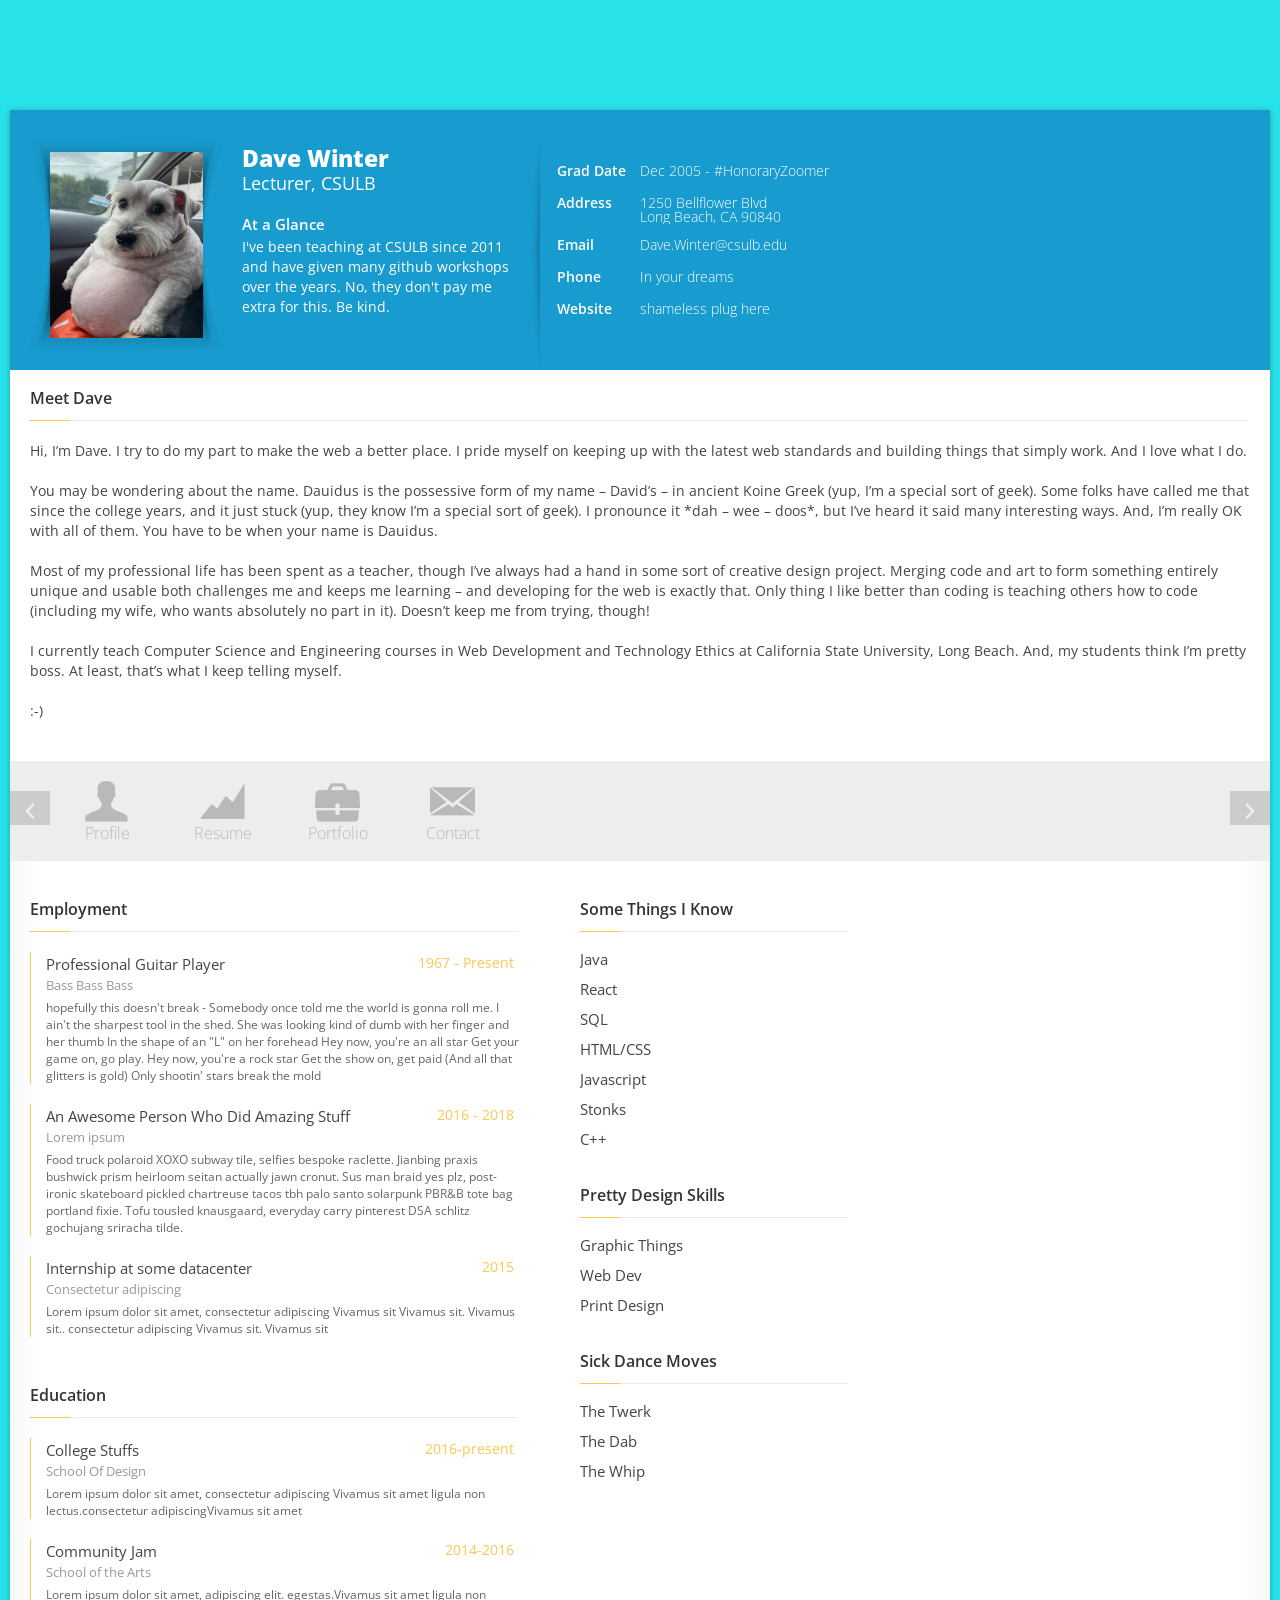
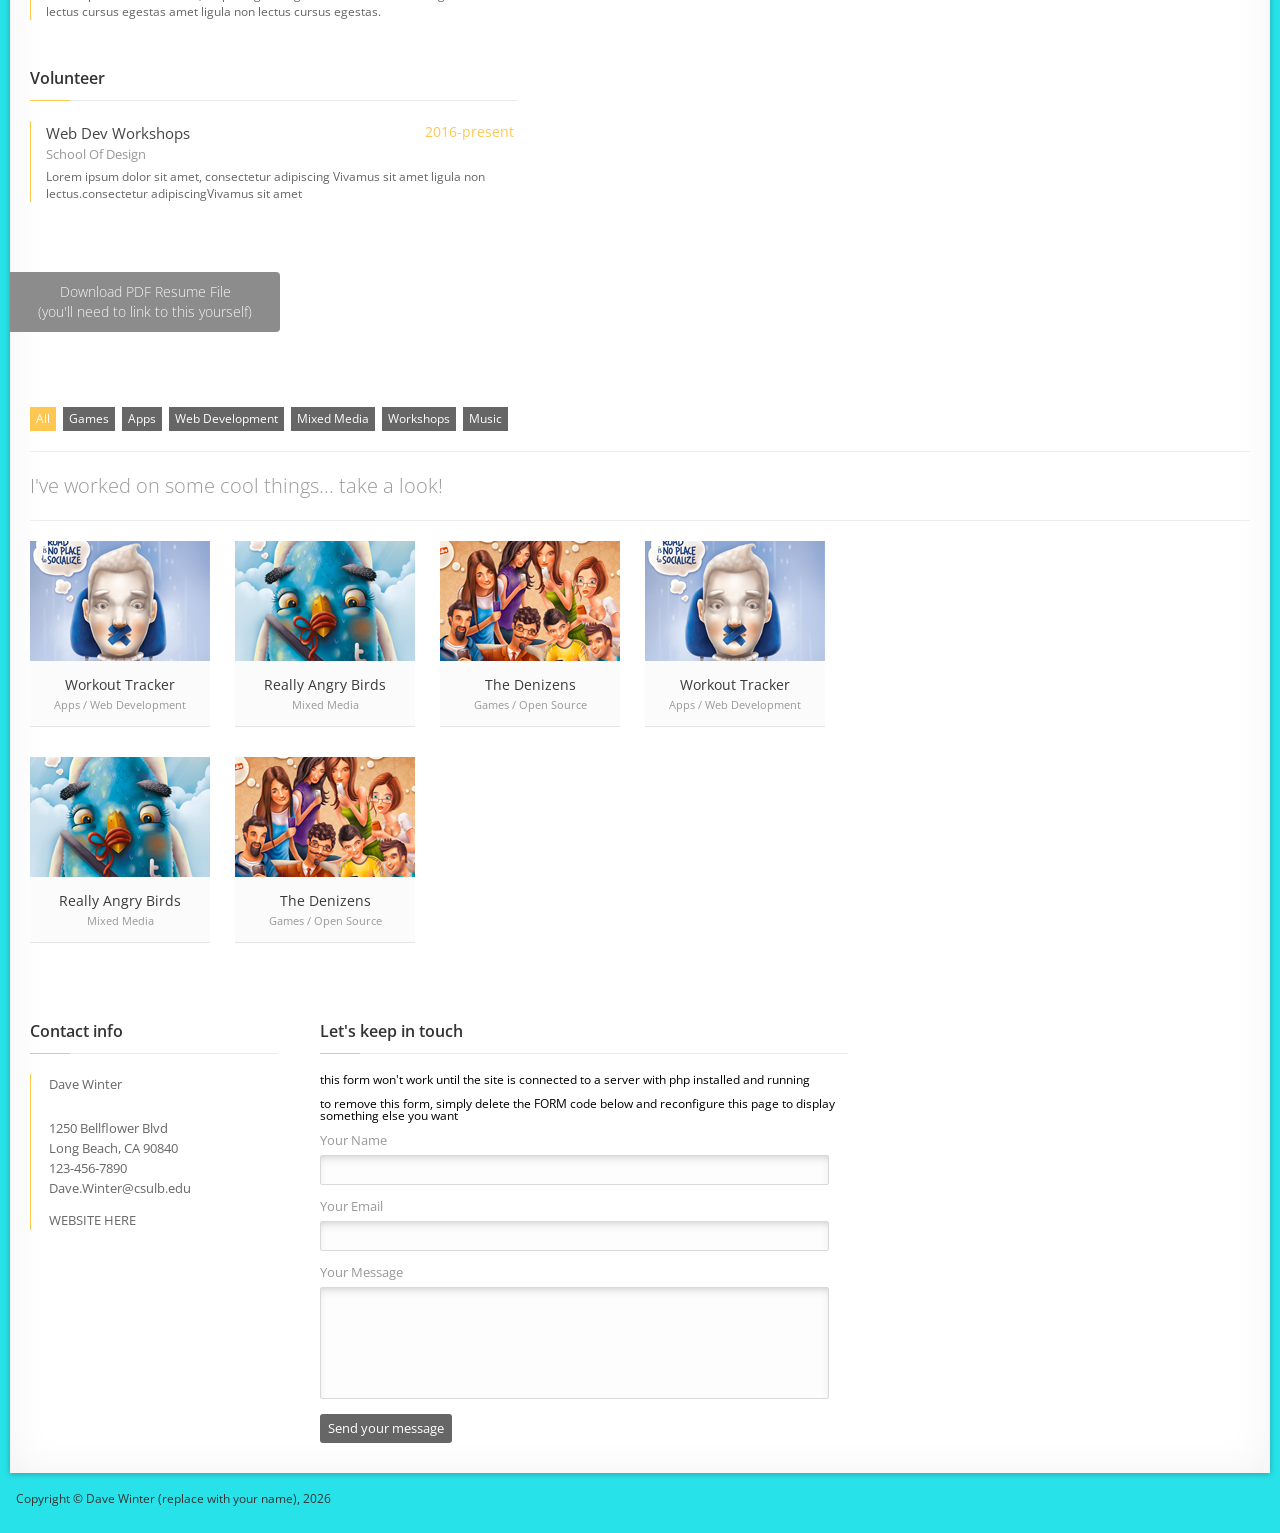
<file: index.html>
<html dir="ltr" lang="en-US" xmlns="http://www.w3.org/1999/xhtml">

<head>
    
    <title>My Resume Branch</title>
    <meta http-equiv="content-type" content="text/html; charset=utf-8"/>
    <meta http-equiv="X-UA-Compatible" content="IE=edge,chrome=1">
    <meta name="viewport" content="width=device-width, initial-scale=1, maximum-scale=1">
    <link rel="stylesheet" type="text/css" href="css/reset.css"/> 
    <link rel="stylesheet" type="text/css" href="css/style.css"/>
    <link rel="stylesheet" type="text/css" href="css/prettyPhoto.css"/>
	<link rel="stylesheet" type="text/css" href="http://fonts.googleapis.com/css?family=Open+Sans:400,600,300,800,700,400italic|PT+Serif:400,400italic"/>
    <!--[if IEMobile]> 
    <link rel="stylesheet" type="text/css" href="css/iemobile.css"/>
    <![endif]--> 
    
    <script type="text/javascript" src="js/jquery.min.js"></script>
    <script type="text/javascript" src="js/jquery.easytabs.min.js"></script>
    <script type="text/javascript" src="js/respond.min.js"></script>
    <script type="text/javascript" src="js/jquery.prettyPhoto.js"></script>
    <script type="text/javascript" src="js/jquery.isotope.min.js"></script>
    <script type="text/javascript" src="http://maps.google.com/maps/api/js?sensor=false"></script>
    <script type="text/javascript" src="js/jquery-ui-map.js"></script>
    <script type="text/javascript" src="js/jquery.carousel.js"></script>
    <script type="text/javascript" src="js/plugins.js"></script>
    <script type="text/javascript" src="js/custom.js"></script>

    <!--[if lt IE 9]>
        <script src="http://html5shiv.googlecode.com/svn/trunk/html5.js"></script>
    <![endif]-->
    
</head>
    <body>
        <!-- Container -->
        <section id="container">
        
            <!-- Header -->
			<header>   

                <!-- Logo -->
                <div id="logo">
                    <h2>Dave Winter</h2>
                    <h4>Lecturer, CSULB</h4>
                </div>
                <!-- /Logo -->

            </header>
            <!-- /Header -->
            
            <!-- Content -->
            <section id="content" >
            
                <!-- Profile -->
                <div id="profile"> 
                 	<!-- About section -->
                	<div class="about">
                    	<div class="photo-inner">
                            <img src="images/funnydog.jpg" height="186" width="153" /></li>
                        </div>
                        <h1>Dave Winter</h1>
                        <h3>Lecturer, CSULB</h3>
                        <h4>At a Glance</h4>
                        <p>I've been teaching at CSULB since 2011 and have given many github workshops over the years. No, they don't pay me extra for this. Be kind.</p>
                    </div>
                    <!-- /About section -->
                     
                    <!-- Personal info section -->
                	<ul class="personal-info">
                        <li><label>Grad Date</label><span>Dec 2005 - #HonoraryZoomer</span></li>
                        <li><label>Address</label><span>1250 Bellflower Blvd<br />Long Beach, CA 90840</span></li>
                        <li><label>Email</label><span class="word-wrap">Dave.Winter@csulb.edu</span></li>
                        <li><label>Phone</label><span>In your dreams</span></li>
                        <li><label>Website</label><span class="word-wrap">shameless plug here</span></li>
                    </ul>
                    <!-- /Personal info section -->

                     <!-- Cover letter -->
                    <div id="blurb">
                        <div class="cover-letter">
                            <h3>Meet Dave</h3>
                            <p>Hi, I’m Dave. I try to do my part to make the web a better place. I pride myself on keeping up with the latest web standards and building things that simply work.  And I love what I do.</p>
                            <br />
                            <p>You may be wondering about the name. Dauidus is the possessive form of my name – David’s – in ancient Koine Greek (yup, I’m a special sort of geek). Some folks have called me that since the college years, and it just stuck (yup, they know I’m a special sort of geek). I pronounce it *dah – wee – doos*, but I’ve heard it said many interesting ways. And, I’m really OK with all of them. You have to be when your name is Dauidus.</p>
                            <br />
                            <p>Most of my professional life has been spent as a teacher, though I’ve always had a hand in some sort of creative design project. Merging code and art to form something entirely unique and usable both challenges me and keeps me learning – and developing for the web is exactly that. Only thing I like better than coding is teaching others how to code (including my wife, who wants absolutely no part in it). Doesn’t keep me from trying, though!</p>
                            <br />
                            <p>I currently teach Computer Science and Engineering courses in Web Development and Technology Ethics at California State University, Long Beach.  And, my students think I’m pretty boss.  At least, that’s what I keep telling myself.</p>
                            <br />
                            <p>:-)</p>
                        </div>
                    </div>
                    <!-- /Cover letter -->
                
                </div>        
                <!-- /Profile --> 



                <!-- Menu -->
                <nav class="menu">
                	<ul class="tabs">
                        <li class="tmenu"><a href="#profile" class="tab-profile"><i>&#x43;</i>Profile</a></li>
                        <li class="tmenu"><a href="#resume"><i>&#x3a;</i>Resume</a></li>
                        <li class="tmenu"><a href="#portfolio"><i>&#x38;</i>Portfolio</a></li>
                        <li class="tmenu"><a href="#contact"><i>&#x21;</i>Contact</a></li>
                    </ul>
                    <a class="prev" id="menu-prev" href="#">&#xe073;</a>
                    <a class="next" id="menu-next" href="#">&#xe076;</a>
                </nav>
                <!-- /Menu --> 
                
                <!-- Resume -->
                <section id="resume">
                	 <div class="timeline-section">
                        <!-- Timeline for Employment  -->   
                        <h3 class="main-heading">Employment</h3>   
                        <ul class="timeline">
                            <li>
                                                   
                                <div class="timelineUnit">
                                    <h4>Professional Guitar Player<span class="timelineDate">1967 - Present</span></h4>
                                    <h5>Bass Bass Bass</h5>
                                    <p>hopefully this doesn't break - Somebody once told me the world is gonna roll me. I ain't the sharpest tool in the shed. She was looking kind of dumb with her finger and her thumb In the shape of an "L" on her forehead Hey now, you're an all star Get your game on, go play. Hey now, you're a rock star Get the show on, get paid (And all that glitters is gold) Only shootin' stars break the mold</p>
                                </div>
                            </li>
                            <li>
                         
                                <div class="timelineUnit">
                                    <h4>An Awesome Person Who Did Amazing Stuff<span class="timelineDate">2016 - 2018</span></h4>
                                    <h5>Lorem ipsum</h5>
                                    <p>Food truck polaroid XOXO subway tile, selfies bespoke raclette. Jianbing praxis bushwick prism heirloom seitan actually jawn cronut. Sus man braid yes plz, post-ironic skateboard pickled chartreuse tacos tbh palo santo solarpunk PBR&B tote bag portland fixie. Tofu tousled knausgaard, everyday carry pinterest DSA schlitz gochujang sriracha tilde.</p>
                                </div>
                            </li>
                            <li>
                     
                                <div class="timelineUnit">
                                    <h4>Internship at some datacenter<span class="timelineDate">2015</span></h4>
                                    <h5>Consectetur adipiscing </h5>
                                    <p>Lorem ipsum dolor sit amet, consectetur adipiscing Vivamus sit Vivamus sit. Vivamus sit.. consectetur adipiscing Vivamus sit. Vivamus sit </p>
                                </div>
                            </li>
                            <div class="clear"></div>
                        </ul> 
                        <!-- /Timeline for Employment  -->

                        <!-- Timeline for Education  -->   
                        <h3 class="main-heading">Education</h3>   
                         <ul class="timeline">
                            <li>            
                                <div class="timelineUnit">
                                    <h4>College Stuffs<span class="timelineDate">2016-present</span></h4>
                                    <h5>School Of Design</h5>
                                    <p>Lorem ipsum dolor sit amet, consectetur adipiscing Vivamus sit amet ligula non lectus.consectetur adipiscingVivamus sit amet </p>
                                </div>
                            </li>
                            <li>             
                                <div class="timelineUnit">
                                    <h4>Community Jam<span class="timelineDate">2014-2016</span></h4>
                                    <h5>School of the Arts</h5>
                                    <p>Lorem ipsum dolor sit amet, adipiscing elit. egestas.Vivamus sit amet ligula non lectus cursus egestas amet ligula non lectus cursus egestas. </p>
                                </div>
                            </li>
                            <div class="clear"></div>
                        </ul> 
                        <!-- /Timeline for Education  -->    

                        <!-- Timeline for Volunteer  -->   
                        <h3 class="main-heading">Volunteer</h3>   
                         <ul class="timeline">
                            <li>            
                                <div class="timelineUnit">
                                    <h4>Web Dev Workshops<span class="timelineDate">2016-present</span></h4>
                                    <h5>School Of Design</h5>
                                    <p>Lorem ipsum dolor sit amet, consectetur adipiscing Vivamus sit amet ligula non lectus.consectetur adipiscingVivamus sit amet </p>
                                </div>
                            </li>
                            <div class="clear"></div>
                        </ul> 
                        <!-- /Timeline for Volunteer  -->            
                    </div>
                    <div class="skills-section">
                        <!-- Skills -->
                        <h3 class="main-heading">Some Things I Know</h3> 
                        <ul class="skills">
                            <li>
                                <h4>Java</h4>
                                <div class="rating" data-rat="4"></div>

                            </li>
                            <li>
                                <h4>React</h4>
                                <div class="rating" data-rat="6"></div>
                            </li>
                            <li>
                                <h4>SQL</h4>
                                <div class="rating" data-rat="4"></div>
                            </li>
                            <li>
                                <h4>HTML/CSS</h4>
                                <div class="rating" data-rat="7"></div>
                            </li>
                            <li>
                                <h4>Javascript</h4>
                                <div class="rating" data-rat="6"></div>
                            </li>
                            <li>
                                <h4>Stonks</h4>
                                <div class="rating" data-rat="2"></div>
                            </li> 
                            <li>
                                <h4>C++</h4>
                                <div class="rating" data-rat="4"></div>
                            </li> 
                        </ul>
                   
                        <h3 class="main-heading">Pretty Design Skills</h3> 
                        <ul class="skills">
                            <li>
                                <h4>Graphic Things</h4>
                                <div class="rating" data-rat="6"></div>
                            </li>
                            <li>
                                <h4>Web Dev</h4>
                                <div class="rating" data-rat="7"></div>
                            </li>
                            <li>
                                <h4>Print Design</h4>
                                <div class="rating" data-rat="2"></div>
                            </li>
                        </ul>

                        <h3 class="main-heading">Sick Dance Moves</h3> 
                        <ul class="skills">
                            <li>
                                <h4>The Twerk</h4>
                                <div class="rating" data-rat="6"></div>
                            </li>
                            <li>
                                <h4>The Dab</h4>
                                <div class="rating" data-rat="4"></div>
                            </li>
                            <li>
                                <h4>The Whip</h4>
                                <div class="rating" data-rat="7"></div>
                            </li>
                        </ul>
                     <!-- /Skills -->
                     </div>
                     <div class="clear"></div>
                     <a href="#" class="button transition">Download PDF Resume File<br />(you'll need to link to this yourself)</a>
                </section>
                <!-- /Resume --> 
                                        
                <!-- Portfolio -->
                <section id="portfolio">
                     <ul class="cats-filter" id="portfolio-filter">

                        <li><a href="" class="current transition" data-filter="*">All</a></li>

                        <li><a href="" class="transition" data-filter=".games">Games</a></li>

                        <li><a href="" class="transition" data-filter=".apps">Apps</a></li>

                        <li><a href="" class="transition" data-filter=".webdev">Web Development</a></li>

                        <li><a href="" class="transition" data-filter=".mixed">Mixed Media</a></li>

                        <li><a href="" class="transition" data-filter=".workshops">Workshops</a></li>

                         <li><a href="" class="transition" data-filter=".music">Music</a></li>

                    </ul>
                    <div class="extra-text">I've worked on some cool things... take a look!</div>
                    <ul id="portfolio-list">
                        
                        <li class="workshops games">
                            <a href="portfolio/1.jpg" rel="portfolio[1]" title="Lorem ipsum dolor sit amet, consectetur adipiscing Vivamus sit amet ligula non lectus.consectetur adipiscingVivamus sit amet" class="folio">
                                <img src="portfolio/1-thumb.jpg" alt="Image Title">
                                <h2 class="title">Workout Tracker</h2>
                                <span class="categorie">Apps / Web Development</span> 
                            </a>
                            <a href="portfolio/4.jpg" rel="portfolio[1]" title="This is the description" class="folio hidden"></a>
                    	</li>                       
                        <li class="mixed">
                            <a href="http://www.google.com" target="_new">
                                <img src="portfolio/2-thumb.jpg" alt="" >                            
                                <h2 class="title">Really Angry Birds</h2>
                                <span class="categorie">Mixed Media</span> 
                            </a>
                    	</li>
                        <li class="opensource games">
                            <a href="portfolio/4.jpg" rel="portfolio" class="folio">
                                <img src="portfolio/4-thumb.jpg" alt="" >
                                <h2 class="title">The Denizens</h2>
                                <span class="categorie">Games / Open Source</span> 
                            </a>
                            <a href="portfolio/4.jpg" rel="portfolio[2]" title="This is the description" class="folio hidden"></a>
                    	</li>
                        <li class="apps opensource">
                            <a href="portfolio/1.jpg" rel="portfolio[1]" title="Lorem ipsum dolor sit amet, consectetur adipiscing Vivamus sit amet ligula non lectus.consectetur adipiscingVivamus sit amet" class="folio">
                                <img src="portfolio/1-thumb.jpg" alt="Image Title">
                                <h2 class="title">Workout Tracker</h2>
                                <span class="categorie">Apps / Web Development</span> 
                            </a>
                        </li>                       
                        <li class="mixed">
                            <a href="http://www.google.com" target="_new">
                                <img src="portfolio/2-thumb.jpg" alt="" >                            
                                <h2 class="title">Really Angry Birds</h2>
                                <span class="categorie">Mixed Media</span> 
                            </a>
                        </li>
                        <li class="opensource games">
                            <a href="portfolio/4.jpg" rel="portfolio" class="folio">
                                <img src="portfolio/4-thumb.jpg" alt="" >
                                <h2 class="title">The Denizens</h2>
                                <span class="categorie">Games / Open Source</span> 
                            </a>
                        </li>
                    </ul>
                </section>
                <!-- /Portfolio -->  
                 
                <!-- Contact -->
                <section id="contact">

                	<!-- Contact Info -->
                    <div class="contact-info">
                        <h3 class="main-heading"><span>Contact info</span></h3>
                    	<ul>
                            <li>Dave Winter</li>
                            <br /><br />
                            <li>1250 Bellflower Blvd<br />Long Beach, CA 90840</li>
                            <li>123-456-7890</li>
                            <li>Dave.Winter@csulb.edu</li>
                            <br />
                            <li>WEBSITE HERE</li>
                        </ul>
                    </div>
                    <!-- /Contact Info -->
                    
                    <!-- Contact Form -->
                    <div class="contact-form">
                        <h3 class="main-heading"><span>Let's keep in touch</span></h3>
                        <div id="contact-status"></div>
                        this form won't work until the site is connected to a server with php installed and running
                        <br /><br />
                        to remove this form, simply delete the FORM code below and reconfigure this page to display something else you want
                        <br /><br />
                        <form action="" id="contactform">
                            <p>
                            	<label for="name">Your Name</label>
                            	<input type="text" name="name" class="input" >
                            </p>
                            <p>
                            	<label for="email">Your Email</label>
                            	<input type="text" name="email" class="input">
                            </p>
                            <p>
                            	<label for="message">Your Message</label>
                                <textarea name="message" cols="88" rows="6" class="textarea" ></textarea>
                            </p>
                            <input type="submit" name="submit" value="Send your message" class="button transition">
                        </form>
                    </div>
                    <!-- /Contact Form -->
                </section>
                <!-- /contact -->  

            </section>
            <!-- /Content -->
            
            <!-- Footer -->
			<footer>
            	<div class="copyright">Copyright © Dave Winter (replace with your name), 2026</div>
            </footer>
            <!-- /Footer --> 
            
        </section>
		<!-- /Container -->

    </body>
</html>
</file>
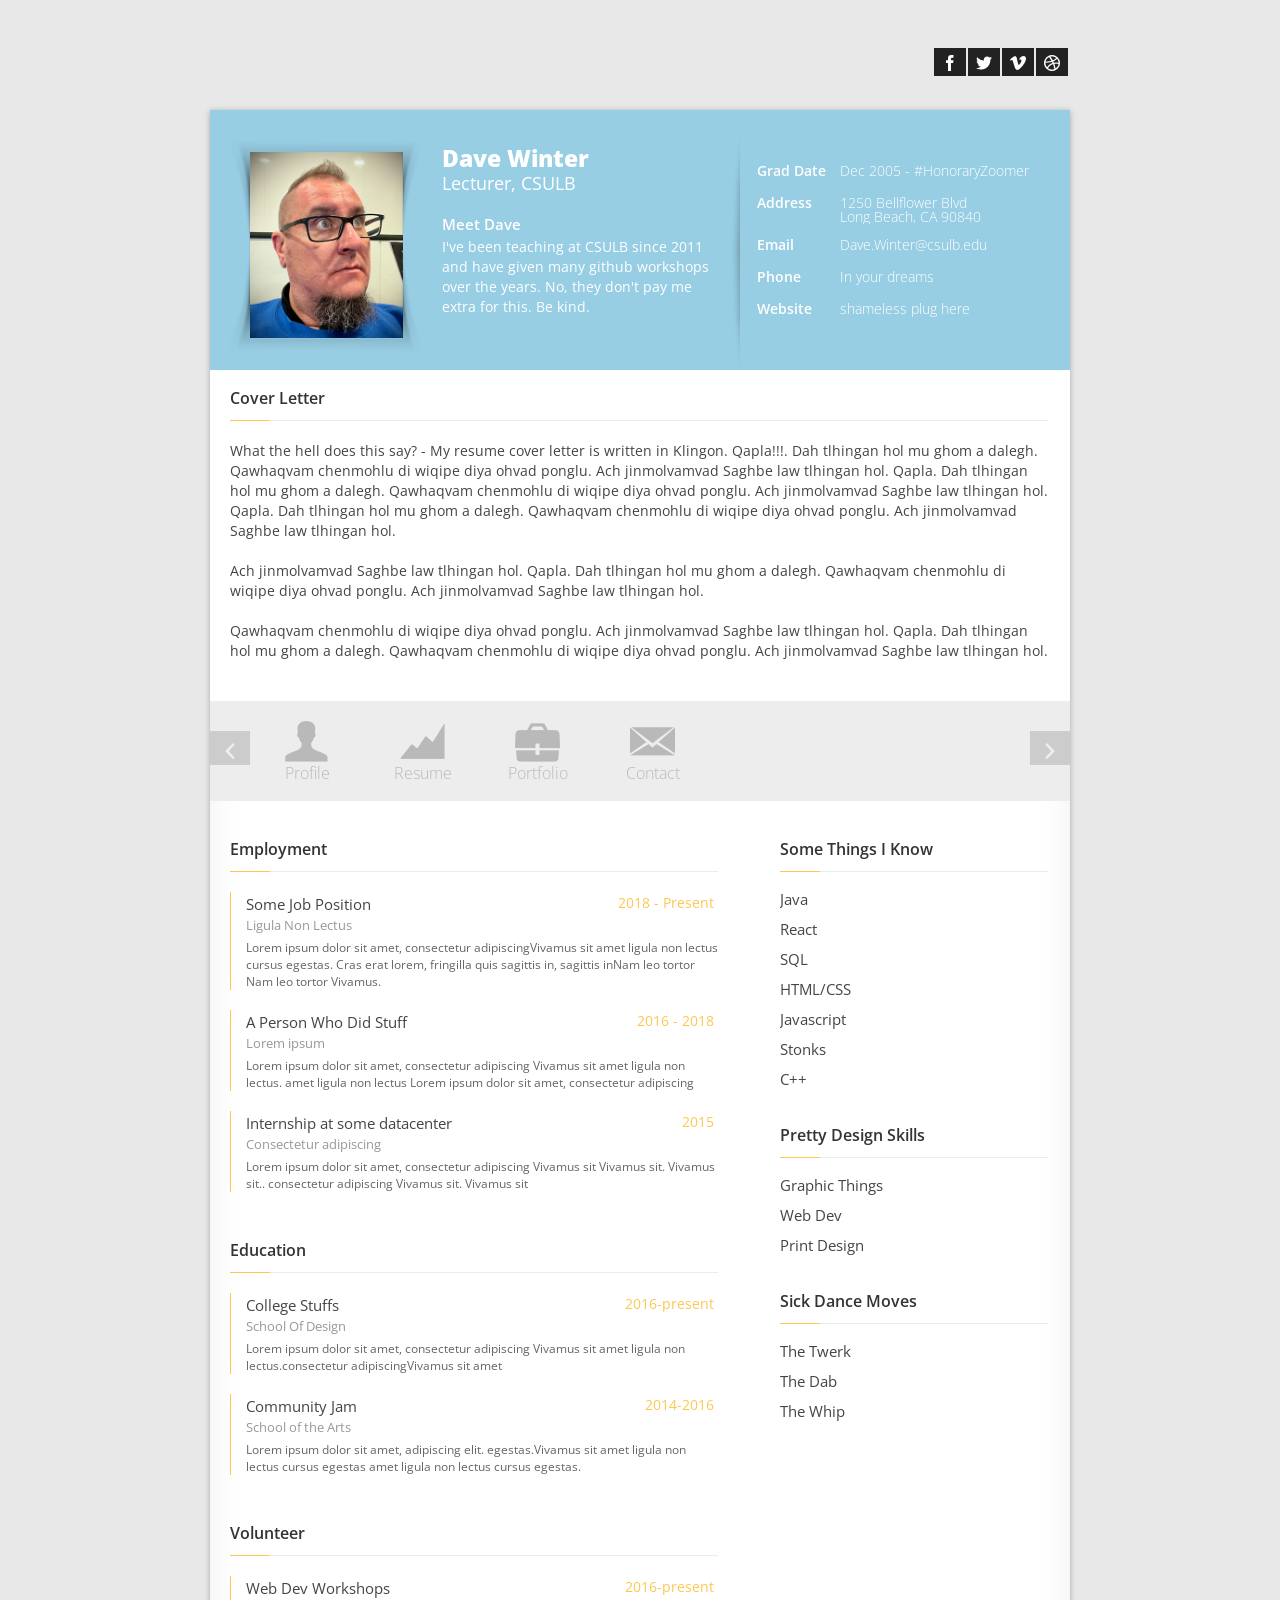
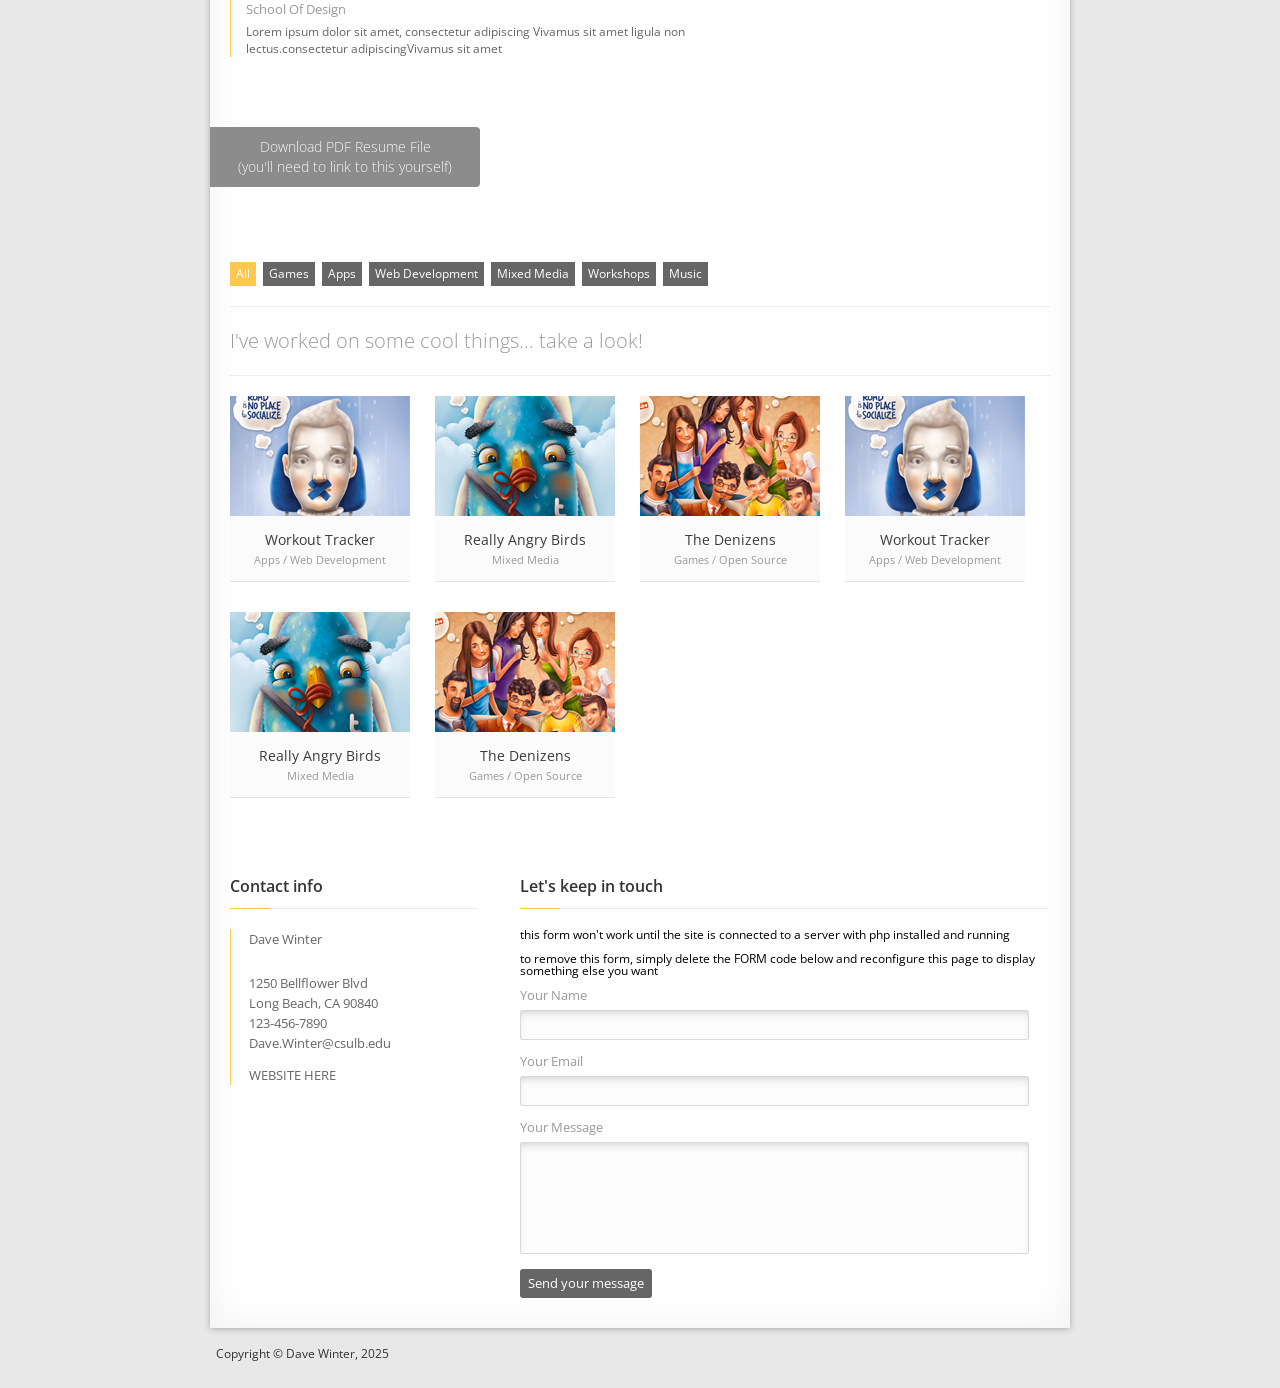
<file: My-Resume-Site-Workshops-2021/index.html>
<html dir="ltr" lang="en-US" xmlns="http://www.w3.org/1999/xhtml">

<head>
    
    <title>My Resume Branch</title>
    <meta http-equiv="content-type" content="text/html; charset=utf-8"/>
    <meta http-equiv="X-UA-Compatible" content="IE=edge,chrome=1">
    <meta name="viewport" content="width=device-width, initial-scale=1, maximum-scale=1">
    <link rel="stylesheet" type="text/css" href="css/reset.css"/> 
    <link rel="stylesheet" type="text/css" href="css/style.css"/>
    <link rel="stylesheet" type="text/css" href="css/prettyPhoto.css"/>
	<link rel="stylesheet" type="text/css" href="http://fonts.googleapis.com/css?family=Open+Sans:400,600,300,800,700,400italic|PT+Serif:400,400italic"/>
    <!--[if IEMobile]> 
    <link rel="stylesheet" type="text/css" href="css/iemobile.css"/>
    <![endif]--> 
    
    <script type="text/javascript" src="js/jquery.min.js"></script>
    <script type="text/javascript" src="js/jquery.easytabs.min.js"></script>
    <script type="text/javascript" src="js/respond.min.js"></script>
    <script type="text/javascript" src="js/jquery.prettyPhoto.js"></script>
    <script type="text/javascript" src="js/jquery.isotope.min.js"></script>
    <script type="text/javascript" src="http://maps.google.com/maps/api/js?sensor=false"></script>
    <script type="text/javascript" src="js/jquery-ui-map.js"></script>
    <script type="text/javascript" src="js/jquery.carousel.js"></script>
    <script type="text/javascript" src="js/plugins.js"></script>
    <script type="text/javascript" src="js/custom.js"></script>

    <!--[if lt IE 9]>
        <script src="http://html5shiv.googlecode.com/svn/trunk/html5.js"></script>
    <![endif]-->
    
</head>
    <body>
        <!-- Container -->
        <section id="container">
        
            <!-- Header -->
			<header>   

                <!-- Logo -->
                <div id="logo">
                    <h2>Dave Winter</h2>
                    <h4>Lecturer, CSULB</h4>
                </div>
                <!-- /Logo -->

                <!-- Social Icons -->
                <ul class="socialicons">
                	<li><a href="#" class="transition">&#x2a;</a></li>
                    <li><a href="#" class="transition">&#x2c;</a></li>
                    <li><a href="#" class="transition">&#x2d;</a></li>
                    <li><a href="#" class="transition">&#x31;</a></li>
                </ul>
                <!-- /Social Icons -->
            </header>
            <!-- /Header -->
            
            <!-- Content -->
            <section id="content" >
            
                <!-- Profile -->
                <div id="profile"> 
                 	<!-- About section -->
                	<div class="about">
                    	<div class="photo-inner">
                            <img src="images/photo.png" height="186" width="153" /></li>
                        </div>
                        <h1>Dave Winter</h1>
                        <h3>Lecturer, CSULB</h3>
                        <h4>Meet Dave</h4>
                        <p>I've been teaching at CSULB since 2011 and have given many github workshops over the years. No, they don't pay me extra for this. Be kind.</p>
                    </div>
                    <!-- /About section -->
                     
                    <!-- Personal info section -->
                	<ul class="personal-info">
                        <li><label>Grad Date</label><span>Dec 2005 - #HonoraryZoomer</span></li>
                        <li><label>Address</label><span>1250 Bellflower Blvd<br />Long Beach, CA 90840</span></li>
                        <li><label>Email</label><span class="word-wrap">Dave.Winter@csulb.edu</span></li>
                        <li><label>Phone</label><span>In your dreams</span></li>
                        <li><label>Website</label><span class="word-wrap">shameless plug here</span></li>
                    </ul>
                    <!-- /Personal info section -->

                     <!-- Cover letter -->
                    <div id="blurb">
                        <div class="cover-letter">
                            <h3>Cover Letter</h3>
                            What the hell does this say? - My resume cover letter is written in Klingon. Qapla!!!. Dah tlhingan hol mu ghom a dalegh.  Qawhaqvam chenmohlu di wiqipe diya ohvad ponglu.  Ach jinmolvamvad Saghbe law tlhingan hol. Qapla. Dah tlhingan hol mu ghom a dalegh.  Qawhaqvam chenmohlu di wiqipe diya ohvad ponglu.  Ach jinmolvamvad Saghbe law tlhingan hol. Qapla. Dah tlhingan hol mu ghom a dalegh.  Qawhaqvam chenmohlu di wiqipe diya ohvad ponglu.  Ach jinmolvamvad Saghbe law tlhingan hol.
                            <br><br>
                            Ach jinmolvamvad Saghbe law tlhingan hol. Qapla. Dah tlhingan hol mu ghom a dalegh.  Qawhaqvam chenmohlu di wiqipe diya ohvad ponglu.  Ach jinmolvamvad Saghbe law tlhingan hol.
                            <br><br>
                            Qawhaqvam chenmohlu di wiqipe diya ohvad ponglu.  Ach jinmolvamvad Saghbe law tlhingan hol. Qapla. Dah tlhingan hol mu ghom a dalegh.  Qawhaqvam chenmohlu di wiqipe diya ohvad ponglu.  Ach jinmolvamvad Saghbe law tlhingan hol.
                        </div>
                    </div>
                    <!-- /Cover letter -->
                
                </div>        
                <!-- /Profile --> 



                <!-- Menu -->
                <nav class="menu">
                	<ul class="tabs">
                        <li class="tmenu"><a href="#profile" class="tab-profile"><i>&#x43;</i>Profile</a></li>
                        <li class="tmenu"><a href="#resume"><i>&#x3a;</i>Resume</a></li>
                        <li class="tmenu"><a href="#portfolio"><i>&#x38;</i>Portfolio</a></li>
                        <li class="tmenu"><a href="#contact"><i>&#x21;</i>Contact</a></li>
                    </ul>
                    <a class="prev" id="menu-prev" href="#">&#xe073;</a>
                    <a class="next" id="menu-next" href="#">&#xe076;</a>
                </nav>
                <!-- /Menu --> 
                
                <!-- Resume -->
                <section id="resume">
                	 <div class="timeline-section">
                        <!-- Timeline for Employment  -->   
                        <h3 class="main-heading">Employment</h3>   
                        <ul class="timeline">
                            <li>
                                                   
                                <div class="timelineUnit">
                                    <h4>Some Job Position<span class="timelineDate">2018 - Present</span></h4>
                                    <h5>Ligula Non Lectus</h5>
                                    <p>Lorem ipsum dolor sit amet, consectetur adipiscingVivamus sit amet ligula non lectus cursus egestas. Cras erat lorem, fringilla quis sagittis in, sagittis inNam leo tortor Nam leo tortor Vivamus.</p>
                                </div>
                            </li>
                            <li>
                         
                                <div class="timelineUnit">
                                    <h4>A Person Who Did Stuff<span class="timelineDate">2016 - 2018</span></h4>
                                    <h5>Lorem ipsum</h5>
                                    <p>Lorem ipsum dolor sit amet, consectetur adipiscing Vivamus sit amet ligula non lectus. amet ligula non lectus Lorem ipsum dolor sit amet, consectetur adipiscing</p>
                                </div>
                            </li>
                            <li>
                     
                                <div class="timelineUnit">
                                    <h4>Internship at some datacenter<span class="timelineDate">2015</span></h4>
                                    <h5>Consectetur adipiscing </h5>
                                    <p>Lorem ipsum dolor sit amet, consectetur adipiscing Vivamus sit Vivamus sit. Vivamus sit.. consectetur adipiscing Vivamus sit. Vivamus sit </p>
                                </div>
                            </li>
                            <div class="clear"></div>
                        </ul> 
                        <!-- /Timeline for Employment  -->

                        <!-- Timeline for Education  -->   
                        <h3 class="main-heading">Education</h3>   
                         <ul class="timeline">
                            <li>            
                                <div class="timelineUnit">
                                    <h4>College Stuffs<span class="timelineDate">2016-present</span></h4>
                                    <h5>School Of Design</h5>
                                    <p>Lorem ipsum dolor sit amet, consectetur adipiscing Vivamus sit amet ligula non lectus.consectetur adipiscingVivamus sit amet </p>
                                </div>
                            </li>
                            <li>             
                                <div class="timelineUnit">
                                    <h4>Community Jam<span class="timelineDate">2014-2016</span></h4>
                                    <h5>School of the Arts</h5>
                                    <p>Lorem ipsum dolor sit amet, adipiscing elit. egestas.Vivamus sit amet ligula non lectus cursus egestas amet ligula non lectus cursus egestas. </p>
                                </div>
                            </li>
                            <div class="clear"></div>
                        </ul> 
                        <!-- /Timeline for Education  -->    

                        <!-- Timeline for Volunteer  -->   
                        <h3 class="main-heading">Volunteer</h3>   
                         <ul class="timeline">
                            <li>            
                                <div class="timelineUnit">
                                    <h4>Web Dev Workshops<span class="timelineDate">2016-present</span></h4>
                                    <h5>School Of Design</h5>
                                    <p>Lorem ipsum dolor sit amet, consectetur adipiscing Vivamus sit amet ligula non lectus.consectetur adipiscingVivamus sit amet </p>
                                </div>
                            </li>
                            <div class="clear"></div>
                        </ul> 
                        <!-- /Timeline for Volunteer  -->            
                    </div>
                    <div class="skills-section">
                        <!-- Skills -->
                        <h3 class="main-heading">Some Things I Know</h3> 
                        <ul class="skills">
                            <li>
                                <h4>Java</h4>
                                <div class="rating" data-rat="4"></div>

                            </li>
                            <li>
                                <h4>React</h4>
                                <div class="rating" data-rat="6"></div>
                            </li>
                            <li>
                                <h4>SQL</h4>
                                <div class="rating" data-rat="4"></div>
                            </li>
                            <li>
                                <h4>HTML/CSS</h4>
                                <div class="rating" data-rat="7"></div>
                            </li>
                            <li>
                                <h4>Javascript</h4>
                                <div class="rating" data-rat="6"></div>
                            </li>
                            <li>
                                <h4>Stonks</h4>
                                <div class="rating" data-rat="2"></div>
                            </li> 
                            <li>
                                <h4>C++</h4>
                                <div class="rating" data-rat="4"></div>
                            </li> 
                        </ul>
                   
                        <h3 class="main-heading">Pretty Design Skills</h3> 
                        <ul class="skills">
                            <li>
                                <h4>Graphic Things</h4>
                                <div class="rating" data-rat="6"></div>
                            </li>
                            <li>
                                <h4>Web Dev</h4>
                                <div class="rating" data-rat="7"></div>
                            </li>
                            <li>
                                <h4>Print Design</h4>
                                <div class="rating" data-rat="2"></div>
                            </li>
                        </ul>

                        <h3 class="main-heading">Sick Dance Moves</h3> 
                        <ul class="skills">
                            <li>
                                <h4>The Twerk</h4>
                                <div class="rating" data-rat="6"></div>
                            </li>
                            <li>
                                <h4>The Dab</h4>
                                <div class="rating" data-rat="4"></div>
                            </li>
                            <li>
                                <h4>The Whip</h4>
                                <div class="rating" data-rat="7"></div>
                            </li>
                        </ul>
                     <!-- /Skills -->
                     </div>
                     <div class="clear"></div>
                     <a href="#" class="button transition">Download PDF Resume File<br />(you'll need to link to this yourself)</a>
                </section>
                <!-- /Resume --> 
                                        
                <!-- Portfolio -->
                <section id="portfolio">
                     <ul class="cats-filter" id="portfolio-filter">

                        <li><a href="" class="current transition" data-filter="*">All</a></li>

                        <li><a href="" class="transition" data-filter=".games">Games</a></li>

                        <li><a href="" class="transition" data-filter=".apps">Apps</a></li>

                        <li><a href="" class="transition" data-filter=".webdev">Web Development</a></li>

                        <li><a href="" class="transition" data-filter=".mixed">Mixed Media</a></li>

                        <li><a href="" class="transition" data-filter=".workshops">Workshops</a></li>

                         <li><a href="" class="transition" data-filter=".music">Music</a></li>

                    </ul>
                    <div class="extra-text">I've worked on some cool things... take a look!</div>
                    <ul id="portfolio-list">
                        
                        <li class="workshops games">
                            <a href="portfolio/1.jpg" rel="portfolio[1]" title="Lorem ipsum dolor sit amet, consectetur adipiscing Vivamus sit amet ligula non lectus.consectetur adipiscingVivamus sit amet" class="folio">
                                <img src="portfolio/1-thumb.jpg" alt="Image Title">
                                <h2 class="title">Workout Tracker</h2>
                                <span class="categorie">Apps / Web Development</span> 
                            </a>
                            <a href="portfolio/4.jpg" rel="portfolio[1]" title="This is the description" class="folio hidden"></a>
                    	</li>                       
                        <li class="mixed">
                            <a href="http://www.google.com" target="_new">
                                <img src="portfolio/2-thumb.jpg" alt="" >                            
                                <h2 class="title">Really Angry Birds</h2>
                                <span class="categorie">Mixed Media</span> 
                            </a>
                    	</li>
                        <li class="opensource games">
                            <a href="portfolio/4.jpg" rel="portfolio" class="folio">
                                <img src="portfolio/4-thumb.jpg" alt="" >
                                <h2 class="title">The Denizens</h2>
                                <span class="categorie">Games / Open Source</span> 
                            </a>
                            <a href="portfolio/4.jpg" rel="portfolio[2]" title="This is the description" class="folio hidden"></a>
                    	</li>
                        <li class="apps opensource">
                            <a href="portfolio/1.jpg" rel="portfolio[1]" title="Lorem ipsum dolor sit amet, consectetur adipiscing Vivamus sit amet ligula non lectus.consectetur adipiscingVivamus sit amet" class="folio">
                                <img src="portfolio/1-thumb.jpg" alt="Image Title">
                                <h2 class="title">Workout Tracker</h2>
                                <span class="categorie">Apps / Web Development</span> 
                            </a>
                        </li>                       
                        <li class="mixed">
                            <a href="http://www.google.com" target="_new">
                                <img src="portfolio/2-thumb.jpg" alt="" >                            
                                <h2 class="title">Really Angry Birds</h2>
                                <span class="categorie">Mixed Media</span> 
                            </a>
                        </li>
                        <li class="opensource games">
                            <a href="portfolio/4.jpg" rel="portfolio" class="folio">
                                <img src="portfolio/4-thumb.jpg" alt="" >
                                <h2 class="title">The Denizens</h2>
                                <span class="categorie">Games / Open Source</span> 
                            </a>
                        </li>
                    </ul>
                </section>
                <!-- /Portfolio -->  
                 
                <!-- Contact -->
                <section id="contact">

                	<!-- Contact Info -->
                    <div class="contact-info">
                        <h3 class="main-heading"><span>Contact info</span></h3>
                    	<ul>
                            <li>Dave Winter</li>
                            <br /><br />
                            <li>1250 Bellflower Blvd<br />Long Beach, CA 90840</li>
                            <li>123-456-7890</li>
                            <li>Dave.Winter@csulb.edu</li>
                            <br />
                            <li>WEBSITE HERE</li>
                        </ul>
                    </div>
                    <!-- /Contact Info -->
                    
                    <!-- Contact Form -->
                    <div class="contact-form">
                        <h3 class="main-heading"><span>Let's keep in touch</span></h3>
                        <div id="contact-status"></div>
                        this form won't work until the site is connected to a server with php installed and running
                        <br /><br />
                        to remove this form, simply delete the FORM code below and reconfigure this page to display something else you want
                        <br /><br />
                        <form action="" id="contactform">
                            <p>
                            	<label for="name">Your Name</label>
                            	<input type="text" name="name" class="input" >
                            </p>
                            <p>
                            	<label for="email">Your Email</label>
                            	<input type="text" name="email" class="input">
                            </p>
                            <p>
                            	<label for="message">Your Message</label>
                                <textarea name="message" cols="88" rows="6" class="textarea" ></textarea>
                            </p>
                            <input type="submit" name="submit" value="Send your message" class="button transition">
                        </form>
                    </div>
                    <!-- /Contact Form -->
                </section>
                <!-- /contact -->  

            </section>
            <!-- /Content -->
            
            <!-- Footer -->
			<footer>
            	<div class="copyright">Copyright © Dave Winter, 2025</div>
            </footer>
            <!-- /Footer --> 
            
        </section>
		<!-- /Container -->

    </body>
</html>
</file>
<file: css/style.css>
/*-------------------------------------------------------*/
		/* Base styles	 */
	/*-------------------------------------------------------*/
	html {
		overflow-y:scroll;
	}
	body {
		background-color: #28e2e9;
		margin: 0px;
		padding: 0px;
		font-family:'open Sans', Arial;
		font-size: 12px;
	}

		/* Font face */
	@font-face { 
	    font-family: 'icomoon';
	    src: url('../fonts/icomoon/icomoon.eot');
	    src: url('../fonts/icomoon/icomoon.eot?#iefix') format('embedded-opentype'),
	         url('../fonts/icomoon/icomoon.svg#icomoon') format('svg'),
	         url('../fonts/icomoon/icomoon.woff') format('woff'),
	         url('../fonts/icomoon/icomoon.ttf') format('truetype');
	}	       

	/*-------------------------------------------------------*/
		/* Wrap */
	/*-------------------------------------------------------*/
	#container {
		margin:0 auto;
		width:1260px;
		margin-bottom: 20px;
		margin-top: 30px;
	}
	#content {
		background-color:#FFF;
		-webkit-box-shadow: 0 1px 6px rgba(0, 0, 0, 0.27), 0 0 40px rgba(0, 0, 0, 0.06) inset;
		-moz-box-shadow: 0 1px 6px rgba(0, 0, 0, 0.27), 0 0 40px rgba(0, 0, 0, 0.06) inset;
		box-shadow: 0 1px 6px rgba(0, 0, 0, 0.27), 0 0 40px rgba(0, 0, 0, 0.06) inset;
	}
	/*-------------------------------------------------------*/
		/* Generic Classes */
	/*-------------------------------------------------------*/
	.hidden {
		display: none;
	}

	/* Clearfix */

	.clear{
	  clear:both;
	  display:block;
	  height:0;
	  overflow:
	  hidden;
	  visibility:hidden;
	  width:0
	}
	.clearfix:after{
	  clear:both;
	  content:' ';
	  display:block;
	  font-size:0;
	  height:0;
	  line-height:0;
	  visibility:hidden;
	  width:0
	}
	* html .clearfix,:first-child+html .clearfix{
	  zoom:1
	}
	.extra-text {
		font-size:20px;
		padding:24px 0;
		border-bottom:1px solid #ededed;
		color: #999;
		margin-bottom:20px;
		font-weight: 300;
	}
    .transition {
    	-webkit-transition:all .5s ease;
	     -moz-transition:all .5s ease;
	      -ms-transition:all .5s ease;
	       -o-transition:all .5s ease;
	          transition:all .5s ease;
    }
    .word-wrap {
		word-wrap: break-word;
		-ms-word-break: break-all;
		     word-break: break-all;
		-webkit-hyphens: auto;
		   -moz-hyphens: auto;
		        hyphens: auto;
    }
	/*-------------------------------------------------------*/
		/* Typography */
	/*-------------------------------------------------------*/
    h1 {font-size: 37px;}
	h2 {font-size: 30px;}
	h3 {font-size: 20px;}
	h4 {font-size: 15px;}
	h5 {font-size: 13px;}
	h6 {font-size: 12px;}

	strong {
		font-weight: bold;
		color: #333;
	}

	h3.main-heading {
		margin:0px 2px 20px 0px;
		border-bottom:1px solid #ebebeb;
		padding-bottom:14px;
		color:#333;
		line-height:16px;
		font-size: 16px;
		font-weight: 600;
		display:block;
		clear: both;
		position: relative;
	}
	h3.main-heading::after {
		content: '';
		width: 40px;
		height: 1px;
		position: absolute;
		left: 0;
		bottom: -1px;
		background:/*mainColor*/#fdc750;
	}
	/*-------------------------------------------------------*/
		/* Top Section */
	/*-------------------------------------------------------*/
	header {
		height:60px;
		margin-bottom:20px;
		overflow:hidden;
	}
	/* Logo */
	#logo {
		float:left;
		overflow:hidden;
		margin-left:10px;
		display:none;
	}
	#logo h2 {
		font-size:30px;
		font-weight:900;
		color: #444;
		line-height:40px;
	}
	#logo h4 {
		color:#666;
		line-height:20px;
	}
	/* Social icons */
	.socialicons {
		float:right;
		margin-top:18px;
	}
	.socialicons li {
		float:left;
		display:inline;
		margin:0;
		padding:0;
		margin-right:2px;
	}
	.socialicons li a  {
		font-family: 'icomoon';
		font-size: 16px;
		display: block;
		padding: 6px 8px;
		background-color:#222;
		color: #FFF;
	}
	.socialicons li a:hover  {
		color:/*mainColor*/#fdc750;
	}
	.social-icons li:last-child {
		margin-right:0
	}
	.socialicons .socials-text {
		padding:9px;
		height:10px;
		background-color:#222;
		color:#FFF;
	}
	/*-------------------------------------------------------*/
		/* Profile Section */
	/*-------------------------------------------------------*/
    #profile {
		background:#189bcf; 
		background-image:url(../images/header-shadow.png);
		background-position:center bottom;
		background-repeat:repeat-x;
		overflow:hidden;	
	}
	/* About */
	.about {
		float:left;
		margin-top:30px;
		width:490px;
		margin-left:20px;
	}
	.about .photo-inner {
		float:left;
		background:url(../images/photo-inner.png) no-repeat;
		width:192px;
		height:212px;
		padding:12px 0 0 20px;
	}
	.about .photo-inner img {
		background-color:#FFF;
	}
	.about h1 {
		font-weight:900;
		color:#FFF;
		line-height:21px;
		font-size: 23px;
		margin-top:8px;
	}
	.about h3 {
		margin-top:5px;
		font-size:18px;
		color:#FFF;
		line-height:18px;
	}
	.about h4 {
		color: /*profileTextColor*/#fff;
		margin-top: 25px;
		font-weight: 600;
	}
	.about p {
		font-size:14px;
		margin-top:5px;
		color:/*profileTextColor*/#fff;
		font-weight: 400;
		line-height:20px;
	}
	/* Personal info */
	.personal-info {
		float:left;
		margin-top:30px;
		width:310px;
		min-height:210px;
		margin-left:10px;
		background:url(../images/personal-info-sep.png) no-repeat left top;
		padding:20px 0 0 20px;
	}
	.personal-info li {
		font-size:14px;
		margin-bottom:10px;
		overflow: hidden;
	}
	.personal-info li label {
		color:/*profileTextColor*/#fff;
		float:left;
		padding:4px 7px;
		font-weight:600;
		border-radius: 3px;
		-moz-border-radius: 3px;
		-webkit-border-radius: 3px;
	}
	.personal-info li span {
		float:right;
		width:220px;
		padding-top: 4px;
		font-weight: 300;
		color:/*profileTextColor*/#fff;
	}

	/* Blurb */
	#blurb {
		clear: both;
		width: calc(100%-40px);
		background: #fff;
		font-size:14px;
		color: #444;
		font-weight: 400;
		line-height:20px;
		padding: 20px 20px 40px 20px;
		overflow:hidden;
	}
	#blurb h3 {
		margin: 0px 2px 20px 0px;
		border-bottom: 1px solid #ebebeb;
		padding-bottom: 14px;
		color: #333;
		line-height: 16px;
		font-size: 16px;
		font-weight: 600;
		display: block;
		clear: both;
		position: relative;
	}
	#blurb h3:after {
		content: '';
		width: 40px;
		height: 1px;
		position: absolute;
		left: 0;
		bottom: -1px;
		background: /*mainColor*/#fdc750;
	}


	/*-------------------------------------------------------*/
		/* Menu */
	/*-------------------------------------------------------*/
	.menu {
	  height: 100px;
	  background-color: #ededed;
	  position: relative;
	  width: 100%;
	  margin: auto;
	}

	.tabs {
	  height: 116px;
	  position: absolute;
	  margin-top: -14px;
	  z-index: 100;
	  padding-left: 40px;
	}
	.tabs li {
	  float: left;
	  height: 116px;
	}
	.tabs li > a {
	  padding-top: 28px;
	  width: 115px;
	  display: inline-block;
	  background-repeat: no-repeat;
	  font-size: 16px;
	  color: #b9b9b9;
	  text-align: center;
	  font-weight: 300;
	}
	.tabs li > a > i {
	  font-size: 45px;
	  speak: none;
	  font-family: icomoon;
	  font-style: normal;
	  display: block;
	  margin-bottom: 5px;
	}
	.tabs li.active {
	  background: url(../images/tab-hover.png) no-repeat;
	}
	.tabs li.active a {
	  color: #98cee4;
	}

	.next,.prev {
		font-family: 'icomoon';
		font-size: 34px;
		color: #eee;
		position: absolute;
		top:30px;
		width: 40px;
		background-color: #ccc;
		text-align: center;
		cursor: pointer;
	}
	.next {
		right:0px;
	}
	.prev {
		left:0px;
	}
	.disabled { display: none !important;  }


	/*-------------------------------------------------------*/
		/* Resume Section */
	/*-------------------------------------------------------*/
    #resume {
		padding:40px 20px;
		overflow:hidden;
	}
	.skills-section, .timeline-section {
		float:left;
	}
	/* Timeline Section */
	.timeline-section {
		width:490px;
		padding-right:60px;
	}
	.timeline {
		margin-bottom: 30px;
	}
	.timeline li {
		margin-bottom:20px;
	}
	.timeline li .timelineUnit {
		line-height:17px;
		margin-left:0px;
		color: #444;
		font-size:13px;
		border-left:1px solid /*mainColor*/#fdc750;
		padding-left:15px;
	}
	.timeline li .timelineUnit .timelineDate {
		line-height:17px;
		color:/*mainColor*/#fdc750;
		font-size:14px;
		margin-left:10px;
		font-weight: normal;
		padding:2px 6px;
		float:right;
	}
	.timeline li .timelineUnit h4 {
		line-height:24px;
		font-size:15px;
		color: #444;
	}
	.timeline li .timelineUnit h5 {
		line-height:18px;
		font-size:13px;
		color: #999;
	}
	.timeline li .timelineUnit p {
		color: #666;
		font-size:12px;
		margin-top:5px;
	}

	/* Skills Section */
	.skills-section {
		width:270px;
	}
	.skills {
		margin-bottom: 25px;
		overflow:hidden;
	}
	.skills li {
		margin-bottom:15px;
		float:left;
		padding-left:0px;
	}
	.skills li h4 {
		width:140px;
		float:left;
		font-size:15px;
		color: #444;
	}

	.skills li .rating {
		width:123px;
		height:14px;
		float:left;
	}	
	.skills li .rating > span {
		opacity: 0.3;
		height:12px;
		width:12px;
		background-color:#757575;
		display: block;
		float: left;
		margin-right: 1px;
		border: 2px solid #eeeeee;
		  -webkit-border-radius: 20px;
		     -moz-border-radius: 20px;
		          border-radius: 20px;
	}

	/* Download Button */
    #resume .button {
    	width: 250px;
    	padding: 10px;
    	background-color: #8c8c8c;
    	overflow: hidden;
    	font-size: 14px;
    	font-weight: 300;
    	line-height: 20px;
    	margin: 20px 0px 0px -20px;
    	color: #f7f7f7;
    	display: block;
    	text-align: center;
		  -webkit-border-radius: 0px 4px 4px 0px;
		     -moz-border-radius: 0px 4px 4px 0px;
		          border-radius: 0px 4px 4px 0px;
	}
    #resume .button:hover {
    	background-color:/*mainColor*/#fdc750;
	}

	/*-------------------------------------------------------*/
		/* Portfolio Section */
	/*-------------------------------------------------------*/
    #portfolio {
		padding:20px 20px 20px 20px;
	}
	/* Images list */
	#portfolio-list {
		width:820px;
		overflow:hidden;
	}
	#portfolio-list li {
		float:left;
		margin-right:25px;
		text-align:center;
		background-color:#fbfbfb;
		border-bottom:1px solid #e5e5e5;
		height:185px;
		margin-bottom:30px;
		width:180px;
	}
	#portfolio-list li:hover {
		border-bottom:1px solid /*mainColor*/#fdc750;
		height:185px;
	}
	#portfolio-list img {
		background-color:#FFF;
		height:120px; 
		width:180px;
	}
	#portfolio-list li:hover .title {
		color:/*mainColor*/#fdc750;
	}
	#portfolio-list li .title {
		font-size:14px;
		margin-top:15px;
		font-weight: 400;
		color: #3A3A3A;
	}
	#portfolio-list li .categorie {
		font-size:11px;
		line-height:25px;
		color:#999;
	}

	/* Filter menu */
	
	.cats-filter {
		border-bottom:1px solid #ededed;
		overflow:hidden;
		padding:15px 0;
	}
	.cats-filter li a {
		float:left;
		margin-right:7px;
		color:#fff;
		background-color: #666;
		padding:6px;
		margin-bottom:5px;
	}
	.cats-filter li a:hover {
		background-color:/*mainColor*/#fdc750;
	}
	.cats-filter li a.current {
		background-color:/*mainColor*/#fdc750;
	}
	/* adipoli */
		.adipoli-wrapper {
		margin:auto;
		position:relative;
		display: inline-block;
	}
	.adipoli-wrapper>img {
		position: absolute;
		z-index: 1;
	}
	.adipoli-before {
		position: absolute;
		z-index: 5;
	}
	.adipoli-after {
		position: absolute;
		z-index: 10;
	}
	.adipoli-slice {
		display:block;
		position:absolute;
		z-index:15;
		height:100%;
	}
	.adipoli-box {
		display:block;
		position:absolute;
		z-index:15;
	}
	/*-------------------------------------------------------*/
		/* Blog Section */
	/*-------------------------------------------------------*/
    #blog {
		padding:20px;
		position: relative;
		overflow: hidden;
	}
	.blog-content-wrapper {
		width: 530px;
		float: left;
		min-height: 100px;
		margin-bottom: 30px;
	}

    .blog-entry {
    	overflow: hidden;
    	width: 100%;
    	margin-bottom: 30px;
        background-color: #f8f8f8;
        float: left;

	}
    .blog-entry img {
    	float: left;
    	width: 530px;
    	opacity: 0.8;
    	filter:alpha(opacity=80);
	}
    .blog-entry h3 {
    	clear: both;
		padding:20px 15px 15px 15px;
		font-size: 17px;
		line-height: 18px;
		font-weight: 700;
		color: #3A3A3A;
	}
    .blog-entry a:hover img {
    	opacity: 1;
    	filter:alpha(opacity=100);
	}	
    .blog-entry > a:hover h3 {
    	color:/*mainColor*/#fdc750;
	}	

	/* Entry Date */
    .blog-entry .entry-date {
    	padding: 5px 10px;
    	position: absolute;
    	top: 5px;
    	left: 0px;
    	background-color: #666;
	}
    .blog-entry .entry-date .day {
    	font-size: 32px;
    	font-weight:bold;
    	display: block;
    	float: left;
    	border-right:1px solid #FFF;
    	padding-right: 10px; 
    	color: #fff;
	}
    .blog-entry .entry-date .month-year {
    	padding: 0 0 0 7px ;
    	font-size: 12px;
    	font-weight: 600;
    	display: block;
    	line-height: 15px;
    	text-align: center;
    	float: left;
    	color: #fff;
    	margin: 0;
	}
    .blog-entry p {
		padding:0px 15px;
		font-size: 12px;
		color: #666;
		line-height: 20px;
		margin-bottom: 15px;
	}

	/* Blog Sidebar */	
	.blog-sidebar {
		width: 260px;
		float: left;
		margin-left:30px;
	}
	/* Blog Single */	
    .blog-single {
    	position: relative;
    	background-color:#fff;
	}
    .blog-single h3,.blog-single p {
		padding-left:0px !important;
	}
	/* Comments box */	
	.comments-list {
		margin-bottom: 30px;
	}
    .comment {
    	background-color: #fbfbfb;
    	padding: 12px 9px;
    	overflow: hidden;
    	border-left:1px solid /*mainColor*/#fdc750;
    	margin-bottom: 10px;
	}
    .comment-child {
    	margin-left: 20px;
	}
    .comment-child .comment-meta,.comment-child .comment-body {
    	width: 430px !important;
	}
    .comment img {
    	float: left;
	}
    .comment .comment-meta,.comment .comment-body {
    	float: left;
    	width: 450px;
    	margin-left: 10px;
	}
    .comment .comment-meta h4 {
    	font-weight: 400;
    	display: inline-block;
    	color: #333;
	}
    .comment .comment-meta p {
    	display: inline-block;
    	font-size: 11px;
    	color: #ccc;
    	font-style: italic;
    	margin-left: 15px;
	}
    .comment .comment-meta .reply {
    	float: right;
    	color: #ddd;
	}
    .comment .comment-meta .reply:hover {
    	color:/*mainColor*/#fdc750;
	}
    .comment .comment-body p {
    	margin-top: 8px;
    	font-size: 11px;
    	color: #909090;
      	line-height: 16px;
	}

	/* Load More Button */
    #page_nav {
    	width: 150px;
    	padding: 6px;
    	background-color: #8c8c8c;
    	overflow: hidden;
    	font-size: 14px;
    	font-weight: 300;
    	line-height: 20px;
    	margin: 10px 0px 0px -20px;
    	color: #f7f7f7;
    	display: block;
    	text-align: center;
		  -webkit-border-radius: 0px 4px 4px 0px;
		     -moz-border-radius: 0px 4px 4px 0px;
		          border-radius: 0px 4px 4px 0px;
	}
    #page_nav:hover {
    	background-color:/*mainColor*/#fdc750;
	}

	/* Loading Text */
    .loading-msg img {
    	display: none;
	}
	/*-------------------------------------------------------*/
		/* Widgets */
	/*-------------------------------------------------------*/
	/* Popular Post widget */
	.popular-posts-widget {
		width: 100%;
		overflow: hidden;
		margin-bottom: 30px;
	}
	.popular-posts-widget li {
		padding: 10px ;
		background-color: #fbfbfb;
		margin-bottom: 4px;
	}
	.popular-posts-widget li:last-child {
		border-bottom:none;
	}
	.popular-posts-widget li h2 {
		font-size: 13px;
		margin-bottom: 4px;
		line-height: 20px;
	}
	.popular-posts-widget li h2 a:hover {
		color:/*mainColor*/#fdc750;
	}
	.popular-posts-widget li span {
		font-size: 11px;
		color: #999;
	}


	/* Flickr Stream widget */
	.flicker-stream-widget {
	  overflow: hidden;
	  margin-bottom: 30px;
	}
	.flicker-stream-widget li {
	  float: left;
	  margin-right: 5px;
	  margin-bottom: 5px;
	}
	.flicker-stream-widget li img {
	  height: 60px;
	  width: 60px;
	  opacity:0.6;
	}
	.flicker-stream-widget li img:hover {
	  opacity:1;
	}

	.loading {
		padding:10px 20px;
		font-size: 14px;
		background-color: #ededed;
		color: #333;
		display: none;
		border-radius: 3px;
		-moz-border-radius: 3px;
		-webkit-border-radius: 3px;
	}

	/* Blog Single Post */
	.blog-single-close {
		float: right;
		color: #FFF;
		font-weight: 300;
		font-size: 14px;
		color: #ddd;
	}
	.blog-single-close i {
		font-family: 'icomoon';
		font-size: 18px;
		vertical-align: top;
	}
	.blog-single-close:hover {
		color:/*mainColor*/#fdc750;
	}

	/* Text widget */
	.text-widget {
		padding-bottom: 30px;
		line-height: 20px;

	}

	/*-------------------------------------------------------*/
		/* Contact Section */
	/*-------------------------------------------------------*/
    #contact {
		padding:30px 0;
		overflow:hidden;
	}
	.contact-info, .contact-form {
		float:left;
		padding:0 20px;
	}
	.contact-info {
		width:250px;
	}
	.contact-form {
		width:530px;
	}
	/* Contact info */
	.contact-info ul {
		float:left;
		border-left:1px solid /*mainColor*/#fdc750;
		padding-left:18px;
	}
	.contact-info ul li {
		font-size:13px;
		line-height:20px;
		color: #666;
		overflow: hidden;
	}

	/* Google map */
		#map {
		height: 300px;
		margin-bottom:25px;
		width: 100%;
		border-bottom:1px solid #CCC;
		border-top:1px solid #CCC;
	}
	/*-------------------------------------------------------*/
		/* Forms */
	/*-------------------------------------------------------*/
	form .input,form textarea {
	  -moz-box-shadow: inset 0 5px 16px -13px #333;
	  -webkit-box-shadow: inset 0 5px 16px -13px #333;
	  box-shadow: inset 0 5px 16px -13px #333;
	  background-color:#FDFDFD;
	  border: 1px solid #d9d9d9;
	  -webkit-border-radius:2px;
	     -moz-border-radius:2px;
	          border-radius:2px;
	  color: #666;
	  font-size: 12px;
	  height: 30px;
	  outline: none;
	  padding: 6px 10px;
	  resize: none;
	  width: 96%;
	}
	form textarea {
	  height: 112px;
	  line-height: 18px;
	  margin-bottom: 0;
	  padding-top: 8px;
	}
	form p {
		margin-bottom:15px;
	}
	form p label {
		display:block;
		color:#999;
		margin-bottom:8px;
		font-size:13px;
	}
	.button {
		color:#fff;
		background-color: #666;
		padding:8px;
		border:none;
		border-radius: 3px;
		-moz-border-radius: 3px;
		-webkit-border-radius: 3px;
		cursor:pointer;
		font-size:13px;
	}
	.button:hover {
		background-color:/*mainColor*/#fdc750;
	}
	.success, .error {
		padding:10px;
		margin-bottom:10px;
		border-radius: 3px;
		-moz-border-radius: 3px;
		-webkit-border-radius: 3px;
	}
	.success {
		background-color: #E3EBC6;
		color: #8FA442;
		border: 1px solid #C2D288;
	}
	.error {
		background-color: #f9e5e6;
		color: #b3696c;
		border: 1px solid #f7c7c9;
	}
	/*-------------------------------------------------------*/
		/* Footer */
	/*-------------------------------------------------------*/
	footer {
		margin-top:20px;
		height:20px;
	}
	footer .copyright {
		float:left;
		color:#333;
		padding-left:6px;
	}

	/*-------------------------------------------------------*/
		/* Footer */
	/*-------------------------------------------------------*/
	div.footer {
		margin-top:20px;
		height:20px;
	}
	div.footer .copyright {
		float:left;
		color:#333;
		padding-left:6px;
	}

	/*-------------------------------------------------------*/
		/* Isotope filtering */
	/*-------------------------------------------------------*/
    .isotope-item {
		z-index: 2;
	}
	.isotope-hidden.isotope-item {
		pointer-events: none;
		z-index: 1;
	}
	.isotope, .isotope .isotope-item {/* change duration value to whatever you like */
		-webkit-transition-duration: 0.8s;
		-moz-transition-duration: 0.8s;
		transition-duration: 0.8s;
	}
	.isotope {
		-webkit-transition-property: height, width;
		-moz-transition-property: height, width;
		transition-property: height, width;
	}
	.isotope .isotope-item {
		-webkit-transition-property: -webkit-transform, opacity;
		-moz-transition-property:-moz-transform, opacity;
		transition-property:transform, opacity;
	}
	

/*-------------------------------------------------------*/
	/* Media Queries */
/*-------------------------------------------------------*/

/* Tablet Portrait size to standard 960 (devices and browsers) */
@media only screen and (min-width: 768px) and (max-width: 959px) {
	#container {
		width:750px;
	}

	/*-------------------------------------------------------*/
		/* Menu */
	/*-------------------------------------------------------*/
	.menu {
		height:100px;
		background-color:#ededed;
		position:relative;
		width: 750px;
		padding-left: 00px;
		padding-right: 0px;
	}

	.tabs {
		padding-left:30px;
	}

	/*-------------------------------------------------------*/
		/* Profile Section */
	/*-------------------------------------------------------*/
	/* About */
	.about {
		width:410px;
	}
	.about h1 {
		line-height:20px;
		font-size:18px
	}
	.about h3 {
		font-size:14px;
		line-height:14px;
	}
	/* Personal info */
	.personal-info {
		width:280px;
		margin-right:10px;
	}
	.personal-info li span {
		width:190px;
	}
	/*-------------------------------------------------------*/
		/* Resume */
	/*-------------------------------------------------------*/
	.timeline-section {
		width:380px;
		padding-right:30px;
	}
	.skills-section {
		width:300px;
	}
	/*-------------------------------------------------------*/
		/* Portfolio */
	/*-------------------------------------------------------*/
	#portfolio-list {
		width:750px;
	}
	#portfolio-list li {
		margin-right:60px;
	}
	/*-------------------------------------------------------*/
		/* Blog */
	/*-------------------------------------------------------*/
	.blog-content-wrapper {
		width: 420px;
	}
	.blog-entry img {
		width: 420px;
	}
    .comment .comment-meta,.comment .comment-body {
    	float: left;
    	width: 330px;
    	margin-left: 10px;
	}
    .comment-child .comment-meta,.comment-child .comment-body {
    	width: 310px !important;
	}
	/*-------------------------------------------------------*/
		/* Contact */
	/*-------------------------------------------------------*/
	.contact-info {
		width:250px;
	}
	.contact-form {
		width:420px;
	}
}

/* Mobile Landscape Size to Tablet Portrait (devices and browsers) */
@media only screen and (min-width: 480px) and (max-width: 767px) {
	#container {
		width:470px;
	}
	/*-------------------------------------------------------*/
		/* Top Section */
	/*-------------------------------------------------------*/	
	/* Logo */
	#logo h2 {
		font-size:25px;
		font-weight:900;
		color: #444;
		line-height:30px;
	}
	#logo h4 {
		color:#666;
		line-height:15px;
	}
	/* Social icons */
	.socialicons {
		margin-top:9px;
	}
	.socials-text {
		display:none !important;
	}
	/*-------------------------------------------------------*/
		/* Profile Section */
	/*-------------------------------------------------------*/
	/* About */
	.about {
		width:420px;
		display:block;
	}
	.about h1 {
		line-height:38px;
		font-size:30px
	}
	.about h3 {
		font-size:14px;
		line-height:14px;
	}
	/* Personal info */
	.personal-info {
		margin-top:0;
		display:block;
		width:420px;
		background:none;
		border-top:1px solid /*mainColor*/#fdc750;
	}
	.personal-info li span {
		width:280px;
	}
	/*-------------------------------------------------------*/
		/* Menu */
	/*-------------------------------------------------------*/
	.tabs {
		padding-left:0px;
	}
	.menu {
		height:100px;
		background-color:#ededed;
		position:relative;
		width: 470px;
		padding-left: 0px;
		padding-right: 0px;
	}
	/*-------------------------------------------------------*/
		/* Resume */
	/*-------------------------------------------------------*/
	.skills-section {
		width:420px;
	}
	.skills li h4 {
		width:260px;
	}
	.timeline-section {
		width:420px;
		padding-right:60px;
	}
	/*-------------------------------------------------------*/
		/* Portfolio */
	/*-------------------------------------------------------*/
	#portfolio-list {
		width:450px;
	}
	#portfolio-list li {
		margin-right:40px;
	}
	/*-------------------------------------------------------*/
		/* Blog */
	/*-------------------------------------------------------*/
	.blog-content-wrapper {
		width: 430px;
	}
	.blog-entry img {
		width: 430px;
	}
	.blog-sidebar {
		width: 430px;
		margin-left:0px;
	}
    .comment .comment-meta,.comment .comment-body {
    	width: 350px;
	}
    .comment-child .comment-meta,.comment-child .comment-body {
    	width: 320px !important;
	}
	/*-------------------------------------------------------*/
		/* Contact */
	/*-------------------------------------------------------*/
	.contact-info {
		width:420px;
	}
	.contact-form {
		margin-top:20px;
		width:420px;
	}
	

}
/* Mobile Portrait Size to Mobile Landscape Size (devices and browsers) */
@media only screen and (max-width: 479px) {
	
	#container {
		width: 95%;
		margin-top:10px;
	}
	.extra-text {
		font-size:16px;
	}
	/*-------------------------------------------------------*/
		/* Top Section */
	/*-------------------------------------------------------*/
	/* Logo */
	#logo h2 {
		font-size:25px;
		font-weight:900;
		color: #444;
		line-height:30px;
	}
	#logo h4 {
		color:#666;
		line-height:15px;
	}
	.socialicons {
		display:none; !important
	}
	/*-------------------------------------------------------*/
		/* Profile Section */
	/*-------------------------------------------------------*/
	div.top {
		height:50px;
		margin-bottom:5px;
	}
	/* About */
	.about {
		width:280px;
		display:block;
		margin:10px 0 15px 10px;
	}
	.about .photo-inner {
		margin-left:40px;
		background:url(../images/photo-inner.png) no-repeat;
		width:192px;
		height:212px;
		padding:12px 0 0 20px;
	}
	.about h1 {
		line-height:38px;
		font-size:30px;
		text-align:center;
	}
	.about h3 {
		font-size:14px;
		line-height:14px;
		text-align:center;
	}
	.about p {
		text-align:center;
	}
	/* Personal info */
	.personal-info {
		margin-top:0;
		display:block;
		width:280px;
		background:none;
		border-top:1px solid /*mainColor*/#fdc750;
		margin-left:10px;
		min-height:220px;
		padding-left:0;
	}
	.personal-info li {
		font-size:13px;
	}
	.personal-info li span {
		width:200px;
	}
	/*-------------------------------------------------------*/
		/* Menu */
	/*-------------------------------------------------------*/

	.tabs {
		padding-left:0px;
		width: 300px;
	}
	.tabs li {
		text-align: center;
	}
	.tabs li > a {
		width:50px;
		font-size:14px;

	}
	.tabs li.active {
		background-image: none !important;
	}
	.menu {
		height:100px;
		background-color:#ededed;
		position:relative;
		width: 300px;
		padding-left: 0px;
		padding-right: 0px;
	}
	.tmenu {
		width: 75px !important;
	}
	.prev, .next {
		display: none !important;
	}
	/*-------------------------------------------------------*/
		/* Resume */
	/*-------------------------------------------------------*/
	#resume {
		padding:10px;
	}
	.timeline-section {
		width:280px;
		padding-right:60px;
	}
	.skills-section {
		width:280px;
	}
	.skills li h4 {
		width:120px;
	}
	/*-------------------------------------------------------*/
		/* Portfolio */
	/*-------------------------------------------------------*/
	#portfolio-list {
		width:280px;
	}
	#portfolio-list li {
		margin-left:40px;
	}
	/*-------------------------------------------------------*/
		/* Blog */
	/*-------------------------------------------------------*/
	.blog-content-wrapper {
		width: 260px;
	}
	.blog-entry img {
		width: 260px;
	}
	.blog-sidebar {
		width: 260px;
		margin-left:0px;
	}
    .comment .comment-meta{
    	width: 180px;
    	margin-top: 10px;
	}
    .comment .comment-meta p{
    	margin-left: 0px;
    	margin-top: 6px;
    	clear: both;
    	display: block;
	}
	.comment .comment-body {
    	width: 240px;
    	margin-left: 0;
	}


    .comment-child .comment-meta{
    	width: 160px !important;
    	margin-top: 10px;
	}
    .comment-child .comment-meta p{
    	margin-left: 0px;
    	margin-top: 6px;
    	clear: both;
    	display: block;
	}
	.comment-child .comment-body {
    	width: 220px !important;
    	margin-left: 0;
	}
	/*-------------------------------------------------------*/
		/* Contact */
	/*-------------------------------------------------------*/
	
	.contact-info {
		width:280px;
	}
	.contact-form {
		margin-top:20px;
		width:280px;
	}
	.contact-info, .contact-form {
		padding:0 10px;
	}
}
@media screen and (-webkit-min-device-pixel-ratio: 2), screen and (max-moz-device-pixel-ratio: 2) {

	.tabs li.active {
		background:url('../images/tab-hover@2x.png') no-repeat;
		background-size: 116px 114px;
	}

}
</file>
<file: css/prettyPhoto.css>
div.pp_default .pp_top,div.pp_default .pp_top .pp_middle,div.pp_default .pp_top .pp_left,div.pp_default .pp_top .pp_right,div.pp_default .pp_bottom,div.pp_default .pp_bottom .pp_left,div.pp_default .pp_bottom .pp_middle,div.pp_default .pp_bottom .pp_right{height:13px}
div.pp_default .pp_top .pp_left{background:url(../images/prettyPhoto/default/sprite.png) -78px -93px no-repeat}
div.pp_default .pp_top .pp_middle{background:url(../images/prettyPhoto/default/sprite_x.png) top left repeat-x}
div.pp_default .pp_top .pp_right{background:url(../images/prettyPhoto/default/sprite.png) -112px -93px no-repeat}
div.pp_default .pp_content .ppt{color:#f8f8f8}
div.pp_default .pp_content_container .pp_left{background:url(../images/prettyPhoto/default/sprite_y.png)  -7px 0 repeat-y;padding-left:13px}
div.pp_default .pp_content_container .pp_right{background:url(../images/prettyPhoto/default/sprite_y.png) top right repeat-y;padding-right:13px}
div.pp_default .pp_next:hover{background:url(../images/prettyPhoto/default/sprite_next.png) center right no-repeat;cursor:pointer}
div.pp_default .pp_previous:hover{background:url(../images/prettyPhoto/default/sprite_prev.png) center left no-repeat;cursor:pointer}
div.pp_default .pp_expand{background:url(../images/prettyPhoto/default/sprite.png) 0 -29px no-repeat;cursor:pointer;width:28px;height:28px}
div.pp_default .pp_expand:hover{background:url(../images/prettyPhoto/default/sprite.png) 0 -56px no-repeat;cursor:pointer}
div.pp_default .pp_contract{background:url(../images/prettyPhoto/default/sprite.png) 0 -84px no-repeat;cursor:pointer;width:28px;height:28px}
div.pp_default .pp_contract:hover{background:url(../images/prettyPhoto/default/sprite.png) 0 -113px no-repeat;cursor:pointer}
div.pp_default .pp_close{width:30px;height:30px;background:url(../images/prettyPhoto/default/sprite.png) 2px 1px no-repeat;cursor:pointer;}
div.pp_default .pp_gallery ul li a{background:url(../images/prettyPhoto/default/default_thumb.png) center center #f8f8f8;border:1px solid #aaa}
div.pp_default .pp_social{margin-top:7px}
div.pp_default .pp_gallery a.pp_arrow_previous,div.pp_default .pp_gallery a.pp_arrow_next{position:static;left:auto}
div.pp_default .pp_nav .pp_play,div.pp_default .pp_nav .pp_pause{background:url(../images/prettyPhoto/default/sprite.png) -51px 1px no-repeat;height:30px;width:30px}
div.pp_default .pp_nav .pp_pause{background-position:-51px -29px}
div.pp_default a.pp_arrow_previous,div.pp_default a.pp_arrow_next{background:url(../images/prettyPhoto/default/sprite.png) -31px -3px no-repeat;height:20px;width:20px;margin:4px 0 0}
div.pp_default a.pp_arrow_next{left:52px;background-position:-82px -3px}
div.pp_default .pp_content_container .pp_details{margin-top:5px}
div.pp_default .pp_nav{clear:none;height:30px;width:110px;}
div.pp_default .pp_nav .currentTextHolder{font-family:Georgia;font-style:italic;color:#999;font-size:11px;left:75px;line-height:25px;position:absolute;top:2px;margin:0;padding:0 0 0 10px}
div.pp_default .pp_close:hover,div.pp_default .pp_nav .pp_play:hover,div.pp_default .pp_nav .pp_pause:hover,div.pp_default .pp_arrow_next:hover,div.pp_default .pp_arrow_previous:hover{opacity:0.7}
div.pp_default .pp_description{font-size:12px;font-weight:400;line-height:14px;margin:40px 0px 5px 0;display: block;border-top: 1px solid #eee;padding-top: 10px;}
div.pp_default .pp_bottom .pp_left{background:url(../images/prettyPhoto/default/sprite.png) -78px -127px no-repeat}
div.pp_default .pp_bottom .pp_middle{background:url(../images/prettyPhoto/default/sprite_x.png) bottom left repeat-x}
div.pp_default .pp_bottom .pp_right{background:url(../images/prettyPhoto/default/sprite.png) -112px -127px no-repeat}
div.pp_default .pp_loaderIcon{background:url(../images/prettyPhoto/default/loader.gif) center center no-repeat}
div.light_rounded .pp_top .pp_left{background:url(../images/prettyPhoto/light_rounded/sprite.png) -88px -53px no-repeat}
div.light_rounded .pp_top .pp_right{background:url(../images/prettyPhoto/light_rounded/sprite.png) -110px -53px no-repeat}
div.light_rounded .pp_next:hover{background:url(../images/prettyPhoto/light_rounded/btnNext.png) center right no-repeat;cursor:pointer}
div.light_rounded .pp_previous:hover{background:url(../images/prettyPhoto/light_rounded/btnPrevious.png) center left no-repeat;cursor:pointer}
div.light_rounded .pp_expand{background:url(../images/prettyPhoto/light_rounded/sprite.png) -31px -26px no-repeat;cursor:pointer}
div.light_rounded .pp_expand:hover{background:url(../images/prettyPhoto/light_rounded/sprite.png) -31px -47px no-repeat;cursor:pointer}
div.light_rounded .pp_contract{background:url(../images/prettyPhoto/light_rounded/sprite.png) 0 -26px no-repeat;cursor:pointer}
div.light_rounded .pp_contract:hover{background:url(../images/prettyPhoto/light_rounded/sprite.png) 0 -47px no-repeat;cursor:pointer}
div.light_rounded .pp_close{width:75px;height:22px;background:url(../images/prettyPhoto/light_rounded/sprite.png) -1px -1px no-repeat;cursor:pointer}
div.light_rounded .pp_nav .pp_play{background:url(../images/prettyPhoto/light_rounded/sprite.png) -1px -100px no-repeat;height:15px;width:14px}
div.light_rounded .pp_nav .pp_pause{background:url(../images/prettyPhoto/light_rounded/sprite.png) -24px -100px no-repeat;height:15px;width:14px}
div.light_rounded .pp_arrow_previous{background:url(../images/prettyPhoto/light_rounded/sprite.png) 0 -71px no-repeat}
div.light_rounded .pp_arrow_next{background:url(../images/prettyPhoto/light_rounded/sprite.png) -22px -71px no-repeat}
div.light_rounded .pp_bottom .pp_left{background:url(../images/prettyPhoto/light_rounded/sprite.png) -88px -80px no-repeat}
div.light_rounded .pp_bottom .pp_right{background:url(../images/prettyPhoto/light_rounded/sprite.png) -110px -80px no-repeat}
div.dark_rounded .pp_top .pp_left{background:url(../images/prettyPhoto/dark_rounded/sprite.png) -88px -53px no-repeat}
div.dark_rounded .pp_top .pp_right{background:url(../images/prettyPhoto/dark_rounded/sprite.png) -110px -53px no-repeat}
div.dark_rounded .pp_content_container .pp_left{background:url(../images/prettyPhoto/dark_rounded/contentPattern.png) top left repeat-y}
div.dark_rounded .pp_content_container .pp_right{background:url(../images/prettyPhoto/dark_rounded/contentPattern.png) top right repeat-y}
div.dark_rounded .pp_next:hover{background:url(../images/prettyPhoto/dark_rounded/btnNext.png) center right no-repeat;cursor:pointer}
div.dark_rounded .pp_previous:hover{background:url(../images/prettyPhoto/dark_rounded/btnPrevious.png) center left no-repeat;cursor:pointer}
div.dark_rounded .pp_expand{background:url(../images/prettyPhoto/dark_rounded/sprite.png) -31px -26px no-repeat;cursor:pointer}
div.dark_rounded .pp_expand:hover{background:url(../images/prettyPhoto/dark_rounded/sprite.png) -31px -47px no-repeat;cursor:pointer}
div.dark_rounded .pp_contract{background:url(../images/prettyPhoto/dark_rounded/sprite.png) 0 -26px no-repeat;cursor:pointer}
div.dark_rounded .pp_contract:hover{background:url(../images/prettyPhoto/dark_rounded/sprite.png) 0 -47px no-repeat;cursor:pointer}
div.dark_rounded .pp_close{width:75px;height:22px;background:url(../images/prettyPhoto/dark_rounded/sprite.png) -1px -1px no-repeat;cursor:pointer}
div.dark_rounded .pp_description{margin-right:85px;color:#fff}
div.dark_rounded .pp_nav .pp_play{background:url(../images/prettyPhoto/dark_rounded/sprite.png) -1px -100px no-repeat;height:15px;width:14px}
div.dark_rounded .pp_nav .pp_pause{background:url(../images/prettyPhoto/dark_rounded/sprite.png) -24px -100px no-repeat;height:15px;width:14px}
div.dark_rounded .pp_arrow_previous{background:url(../images/prettyPhoto/dark_rounded/sprite.png) 0 -71px no-repeat}
div.dark_rounded .pp_arrow_next{background:url(../images/prettyPhoto/dark_rounded/sprite.png) -22px -71px no-repeat}
div.dark_rounded .pp_bottom .pp_left{background:url(../images/prettyPhoto/dark_rounded/sprite.png) -88px -80px no-repeat}
div.dark_rounded .pp_bottom .pp_right{background:url(../images/prettyPhoto/dark_rounded/sprite.png) -110px -80px no-repeat}
div.dark_rounded .pp_loaderIcon{background:url(../images/prettyPhoto/dark_rounded/loader.gif) center center no-repeat}
div.dark_square .pp_left,div.dark_square .pp_middle,div.dark_square .pp_right,div.dark_square .pp_content{background:#000}
div.dark_square .pp_description{color:#fff;margin:0 85px 0 0}
div.dark_square .pp_loaderIcon{background:url(../images/prettyPhoto/dark_square/loader.gif) center center no-repeat}
div.dark_square .pp_expand{background:url(../images/prettyPhoto/dark_square/sprite.png) -31px -26px no-repeat;cursor:pointer}
div.dark_square .pp_expand:hover{background:url(../images/prettyPhoto/dark_square/sprite.png) -31px -47px no-repeat;cursor:pointer}
div.dark_square .pp_contract{background:url(../images/prettyPhoto/dark_square/sprite.png) 0 -26px no-repeat;cursor:pointer}
div.dark_square .pp_contract:hover{background:url(../images/prettyPhoto/dark_square/sprite.png) 0 -47px no-repeat;cursor:pointer}
div.dark_square .pp_close{width:75px;height:22px;background:url(../images/prettyPhoto/dark_square/sprite.png) -1px -1px no-repeat;cursor:pointer}
div.dark_square .pp_nav{clear:none}
div.dark_square .pp_nav .pp_play{background:url(../images/prettyPhoto/dark_square/sprite.png) -1px -100px no-repeat;height:15px;width:14px}
div.dark_square .pp_nav .pp_pause{background:url(../images/prettyPhoto/dark_square/sprite.png) -24px -100px no-repeat;height:15px;width:14px}
div.dark_square .pp_arrow_previous{background:url(../images/prettyPhoto/dark_square/sprite.png) 0 -71px no-repeat}
div.dark_square .pp_arrow_next{background:url(../images/prettyPhoto/dark_square/sprite.png) -22px -71px no-repeat}
div.dark_square .pp_next:hover{background:url(../images/prettyPhoto/dark_square/btnNext.png) center right no-repeat;cursor:pointer}
div.dark_square .pp_previous:hover{background:url(../images/prettyPhoto/dark_square/btnPrevious.png) center left no-repeat;cursor:pointer}
div.light_square .pp_expand{background:url(../images/prettyPhoto/light_square/sprite.png) -31px -26px no-repeat;cursor:pointer}
div.light_square .pp_expand:hover{background:url(../images/prettyPhoto/light_square/sprite.png) -31px -47px no-repeat;cursor:pointer}
div.light_square .pp_contract{background:url(../images/prettyPhoto/light_square/sprite.png) 0 -26px no-repeat;cursor:pointer}
div.light_square .pp_contract:hover{background:url(../images/prettyPhoto/light_square/sprite.png) 0 -47px no-repeat;cursor:pointer}
div.light_square .pp_close{width:75px;height:22px;background:url(../images/prettyPhoto/light_square/sprite.png) -1px -1px no-repeat;cursor:pointer}
div.light_square .pp_nav .pp_play{background:url(../images/prettyPhoto/light_square/sprite.png) -1px -100px no-repeat;height:15px;width:14px}
div.light_square .pp_nav .pp_pause{background:url(../images/prettyPhoto/light_square/sprite.png) -24px -100px no-repeat;height:15px;width:14px}
div.light_square .pp_arrow_previous{background:url(../images/prettyPhoto/light_square/sprite.png) 0 -71px no-repeat}
div.light_square .pp_arrow_next{background:url(../images/prettyPhoto/light_square/sprite.png) -22px -71px no-repeat}
div.light_square .pp_next:hover{background:url(../images/prettyPhoto/light_square/btnNext.png) center right no-repeat;cursor:pointer}
div.light_square .pp_previous:hover{background:url(../images/prettyPhoto/light_square/btnPrevious.png) center left no-repeat;cursor:pointer}
div.facebook .pp_top .pp_left{background:url(../images/prettyPhoto/facebook/sprite.png) -88px -53px no-repeat}
div.facebook .pp_top .pp_middle{background:url(../images/prettyPhoto/facebook/contentPatternTop.png) top left repeat-x}
div.facebook .pp_top .pp_right{background:url(../images/prettyPhoto/facebook/sprite.png) -110px -53px no-repeat}
div.facebook .pp_content_container .pp_left{background:url(../images/prettyPhoto/facebook/contentPatternLeft.png) top left repeat-y}
div.facebook .pp_content_container .pp_right{background:url(../images/prettyPhoto/facebook/contentPatternRight.png) top right repeat-y}
div.facebook .pp_expand{background:url(../images/prettyPhoto/facebook/sprite.png) -31px -26px no-repeat;cursor:pointer}
div.facebook .pp_expand:hover{background:url(../images/prettyPhoto/facebook/sprite.png) -31px -47px no-repeat;cursor:pointer}
div.facebook .pp_contract{background:url(../images/prettyPhoto/facebook/sprite.png) 0 -26px no-repeat;cursor:pointer}
div.facebook .pp_contract:hover{background:url(../images/prettyPhoto/facebook/sprite.png) 0 -47px no-repeat;cursor:pointer}
div.facebook .pp_close{width:22px;height:22px;background:url(../images/prettyPhoto/facebook/sprite.png) -1px -1px no-repeat;cursor:pointer}
div.facebook .pp_description{margin:0 37px 0 0}
div.facebook .pp_loaderIcon{background:url(../images/prettyPhoto/facebook/loader.gif) center center no-repeat}
div.facebook .pp_arrow_previous{background:url(../images/prettyPhoto/facebook/sprite.png) 0 -71px no-repeat;height:22px;margin-top:0;width:22px}
div.facebook .pp_arrow_previous.disabled{background-position:0 -96px;cursor:default}
div.facebook .pp_arrow_next{background:url(../images/prettyPhoto/facebook/sprite.png) -32px -71px no-repeat;height:22px;margin-top:0;width:22px}
div.facebook .pp_arrow_next.disabled{background-position:-32px -96px;cursor:default}
div.facebook .pp_nav{margin-top:0}
div.facebook .pp_nav p{font-size:15px;padding:0 3px 0 4px}
div.facebook .pp_nav .pp_play{background:url(../images/prettyPhoto/facebook/sprite.png) -1px -123px no-repeat;height:22px;width:22px}
div.facebook .pp_nav .pp_pause{background:url(../images/prettyPhoto/facebook/sprite.png) -32px -123px no-repeat;height:22px;width:22px}
div.facebook .pp_next:hover{background:url(../images/prettyPhoto/facebook/btnNext.png) center right no-repeat;cursor:pointer}
div.facebook .pp_previous:hover{background:url(../images/prettyPhoto/facebook/btnPrevious.png) center left no-repeat;cursor:pointer}
div.facebook .pp_bottom .pp_left{background:url(../images/prettyPhoto/facebook/sprite.png) -88px -80px no-repeat}
div.facebook .pp_bottom .pp_middle{background:url(../images/prettyPhoto/facebook/contentPatternBottom.png) top left repeat-x}
div.facebook .pp_bottom .pp_right{background:url(../images/prettyPhoto/facebook/sprite.png) -110px -80px no-repeat}
div.pp_pic_holder a:focus{outline:none}
div.pp_overlay{background:#000;display:none;left:0;position:absolute;top:0;width:100%;z-index:9500}
div.pp_pic_holder{display:none;position:absolute;width:100px;z-index:10000}
.pp_content{height:40px;min-width:40px}
* html .pp_content{width:40px}
.pp_content_container{position:relative;text-align:left;width:100%}
.pp_content_container .pp_left{padding-left:20px}
.pp_content_container .pp_right{padding-right:20px}
.pp_content_container .pp_details{float:left;margin:10px 0 2px}
.pp_description{display:none;margin:0}
.pp_social{float:left;margin:0}
.pp_social .facebook{float:left;margin-left:5px;width:55px;overflow:hidden}
.pp_social .twitter{float:left}
.pp_nav{clear:right;float:left;margin:3px 10px 0 0}
.pp_nav p{float:left;white-space:nowrap;margin:2px 4px}
.pp_nav .pp_play,.pp_nav .pp_pause{float:left;margin-right:4px;text-indent:-10000px}
a.pp_arrow_previous,a.pp_arrow_next{display:block;float:left;height:15px;margin-top:3px;overflow:hidden;text-indent:-10000px;width:14px}
.pp_hoverContainer{position:absolute;top:0;width:100%;z-index:2000}
.pp_gallery{display:none;left:50%;margin-top:-50px;position:absolute;z-index:10000}
.pp_gallery div{float:left;overflow:hidden;position:relative}
.pp_gallery ul{float:left;height:35px;position:relative;white-space:nowrap;margin:0 0 0 5px;padding:0}
.pp_gallery ul a{border:1px rgba(0,0,0,0.5) solid;display:block;float:left;height:33px;overflow:hidden}
.pp_gallery ul a img{border:0}
.pp_gallery li{display:block;float:left;margin:0 5px 0 0;padding:0}
.pp_gallery li.default a{background:url(../images/prettyPhoto/facebook/default_thumbnail.gif) 0 0 no-repeat;display:block;height:33px;width:50px}
.pp_gallery .pp_arrow_previous,.pp_gallery .pp_arrow_next{margin-top:7px!important}
a.pp_next{background:url(../images/prettyPhoto/light_rounded/btnNext.png) 10000px 10000px no-repeat;display:block;float:right;height:100%;text-indent:-10000px;width:49%}
a.pp_previous{background:url(../images/prettyPhoto/light_rounded/btnNext.png) 10000px 10000px no-repeat;display:block;float:left;height:100%;text-indent:-10000px;width:49%}
a.pp_expand,a.pp_contract{cursor:pointer;display:none;height:20px;position:absolute;right:30px;text-indent:-10000px;top:10px;width:20px;z-index:20000}
a.pp_close{position:absolute;right:0;top:0;display:block;line-height:22px;text-indent:-10000px}
.pp_loaderIcon{display:block;height:24px;left:50%;position:absolute;top:50%;width:24px;margin:-12px 0 0 -12px}
#pp_full_res{line-height:1!important}
#pp_full_res .pp_inline{text-align:left}
#pp_full_res .pp_inline p{margin:0 0 15px}
div.ppt{color:#fff;display:none;font-size:17px;z-index:9999;margin:0 0 5px 15px}
div.pp_default .pp_content,div.light_rounded .pp_content{background-color:#fff}
div.pp_default #pp_full_res .pp_inline,div.light_rounded .pp_content .ppt,div.light_rounded #pp_full_res .pp_inline,div.light_square .pp_content .ppt,div.light_square #pp_full_res .pp_inline,div.facebook .pp_content .ppt,div.facebook #pp_full_res .pp_inline{color:#000}
div.pp_default .pp_gallery ul li a:hover,div.pp_default .pp_gallery ul li.selected a,.pp_gallery ul a:hover,.pp_gallery li.selected a{border-color:#fff}
div.pp_default .pp_details,div.light_rounded .pp_details,div.dark_rounded .pp_details,div.dark_square .pp_details,div.light_square .pp_details,div.facebook .pp_details{position:relative}
div.light_rounded .pp_top .pp_middle,div.light_rounded .pp_content_container .pp_left,div.light_rounded .pp_content_container .pp_right,div.light_rounded .pp_bottom .pp_middle,div.light_square .pp_left,div.light_square .pp_middle,div.light_square .pp_right,div.light_square .pp_content,div.facebook .pp_content{background:#fff}
div.light_rounded .pp_description,div.light_square .pp_description{margin-right:85px}
div.light_rounded .pp_gallery a.pp_arrow_previous,div.light_rounded .pp_gallery a.pp_arrow_next,div.dark_rounded .pp_gallery a.pp_arrow_previous,div.dark_rounded .pp_gallery a.pp_arrow_next,div.dark_square .pp_gallery a.pp_arrow_previous,div.dark_square .pp_gallery a.pp_arrow_next,div.light_square .pp_gallery a.pp_arrow_previous,div.light_square .pp_gallery a.pp_arrow_next{margin-top:12px!important}
div.light_rounded .pp_arrow_previous.disabled,div.dark_rounded .pp_arrow_previous.disabled,div.dark_square .pp_arrow_previous.disabled,div.light_square .pp_arrow_previous.disabled{background-position:0 -87px;cursor:default}
div.light_rounded .pp_arrow_next.disabled,div.dark_rounded .pp_arrow_next.disabled,div.dark_square .pp_arrow_next.disabled,div.light_square .pp_arrow_next.disabled{background-position:-22px -87px;cursor:default}
div.light_rounded .pp_loaderIcon,div.light_square .pp_loaderIcon{background:url(../images/prettyPhoto/light_rounded/loader.gif) center center no-repeat}
div.dark_rounded .pp_top .pp_middle,div.dark_rounded .pp_content,div.dark_rounded .pp_bottom .pp_middle{background:url(../images/prettyPhoto/dark_rounded/contentPattern.png) top left repeat}
div.dark_rounded .currentTextHolder,div.dark_square .currentTextHolder{color:#c4c4c4}
div.dark_rounded #pp_full_res .pp_inline,div.dark_square #pp_full_res .pp_inline{color:#fff}
.pp_top,.pp_bottom{height:20px;position:relative}
* html .pp_top,* html .pp_bottom{padding:0 20px}
.pp_top .pp_left,.pp_bottom .pp_left{height:20px;left:0;position:absolute;width:20px}
.pp_top .pp_middle,.pp_bottom .pp_middle{height:20px;left:20px;position:absolute;right:20px}
* html .pp_top .pp_middle,* html .pp_bottom .pp_middle{left:0;position:static}
.pp_top .pp_right,.pp_bottom .pp_right{height:20px;left:auto;position:absolute;right:0;top:0;width:20px}
.pp_fade,.pp_gallery li.default a img{display:none}
</file>
<file: css/iemobile.css>
.tabs li > a > i {		display: none !important;	}	.tabs li > a {		padding-top: 56px !important;	}
</file>
<file: My-Resume-Site-Workshops-2021/css/style.css>
/*-------------------------------------------------------*/
		/* Base styles	 */
	/*-------------------------------------------------------*/
	html {
		overflow-y:scroll;
	}
	body {
		background-color: #E8E8E8;
		margin: 0px;
		padding: 0px;
		font-family:'open Sans', Arial;
		font-size: 12px;
	}

		/* Font face */
	@font-face { 
	    font-family: 'icomoon';
	    src: url('../fonts/icomoon/icomoon.eot');
	    src: url('../fonts/icomoon/icomoon.eot?#iefix') format('embedded-opentype'),
	         url('../fonts/icomoon/icomoon.svg#icomoon') format('svg'),
	         url('../fonts/icomoon/icomoon.woff') format('woff'),
	         url('../fonts/icomoon/icomoon.ttf') format('truetype');
	}	       

	/*-------------------------------------------------------*/
		/* Wrap */
	/*-------------------------------------------------------*/
	#container {
		margin:0 auto;
		width:860px;
		margin-bottom: 20px;
		margin-top: 30px;
	}
	#content {
		background-color:#FFF;
		-webkit-box-shadow: 0 1px 6px rgba(0, 0, 0, 0.27), 0 0 40px rgba(0, 0, 0, 0.06) inset;
		-moz-box-shadow: 0 1px 6px rgba(0, 0, 0, 0.27), 0 0 40px rgba(0, 0, 0, 0.06) inset;
		box-shadow: 0 1px 6px rgba(0, 0, 0, 0.27), 0 0 40px rgba(0, 0, 0, 0.06) inset;
	}
	/*-------------------------------------------------------*/
		/* Generic Classes */
	/*-------------------------------------------------------*/
	.hidden {
		display: none;
	}

	/* Clearfix */

	.clear{
	  clear:both;
	  display:block;
	  height:0;
	  overflow:
	  hidden;
	  visibility:hidden;
	  width:0
	}
	.clearfix:after{
	  clear:both;
	  content:' ';
	  display:block;
	  font-size:0;
	  height:0;
	  line-height:0;
	  visibility:hidden;
	  width:0
	}
	* html .clearfix,:first-child+html .clearfix{
	  zoom:1
	}
	.extra-text {
		font-size:20px;
		padding:24px 0;
		border-bottom:1px solid #ededed;
		color: #999;
		margin-bottom:20px;
		font-weight: 300;
	}
    .transition {
    	-webkit-transition:all .5s ease;
	     -moz-transition:all .5s ease;
	      -ms-transition:all .5s ease;
	       -o-transition:all .5s ease;
	          transition:all .5s ease;
    }
    .word-wrap {
		word-wrap: break-word;
		-ms-word-break: break-all;
		     word-break: break-all;
		-webkit-hyphens: auto;
		   -moz-hyphens: auto;
		        hyphens: auto;
    }
	/*-------------------------------------------------------*/
		/* Typography */
	/*-------------------------------------------------------*/
    h1 {font-size: 37px;}
	h2 {font-size: 30px;}
	h3 {font-size: 20px;}
	h4 {font-size: 15px;}
	h5 {font-size: 13px;}
	h6 {font-size: 12px;}

	strong {
		font-weight: bold;
		color: #333;
	}

	h3.main-heading {
		margin:0px 2px 20px 0px;
		border-bottom:1px solid #ebebeb;
		padding-bottom:14px;
		color:#333;
		line-height:16px;
		font-size: 16px;
		font-weight: 600;
		display:block;
		clear: both;
		position: relative;
	}
	h3.main-heading::after {
		content: '';
		width: 40px;
		height: 1px;
		position: absolute;
		left: 0;
		bottom: -1px;
		background:/*mainColor*/#fdc750;
	}
	/*-------------------------------------------------------*/
		/* Top Section */
	/*-------------------------------------------------------*/
	header {
		height:60px;
		margin-bottom:20px;
		overflow:hidden;
	}
	/* Logo */
	#logo {
		float:left;
		overflow:hidden;
		margin-left:10px;
		display:none;
	}
	#logo h2 {
		font-size:30px;
		font-weight:900;
		color: #444;
		line-height:40px;
	}
	#logo h4 {
		color:#666;
		line-height:20px;
	}
	/* Social icons */
	.socialicons {
		float:right;
		margin-top:18px;
	}
	.socialicons li {
		float:left;
		display:inline;
		margin:0;
		padding:0;
		margin-right:2px;
	}
	.socialicons li a  {
		font-family: 'icomoon';
		font-size: 16px;
		display: block;
		padding: 6px 8px;
		background-color:#222;
		color: #FFF;
	}
	.socialicons li a:hover  {
		color:/*mainColor*/#fdc750;
	}
	.social-icons li:last-child {
		margin-right:0
	}
	.socialicons .socials-text {
		padding:9px;
		height:10px;
		background-color:#222;
		color:#FFF;
	}
	/*-------------------------------------------------------*/
		/* Profile Section */
	/*-------------------------------------------------------*/
    #profile {
		background:#98cee4; 
		background-image:url(../images/header-shadow.png);
		background-position:center bottom;
		background-repeat:repeat-x;
		overflow:hidden;	
	}
	/* About */
	.about {
		float:left;
		margin-top:30px;
		width:490px;
		margin-left:20px;
	}
	.about .photo-inner {
		float:left;
		background:url(../images/photo-inner.png) no-repeat;
		width:192px;
		height:212px;
		padding:12px 0 0 20px;
	}
	.about .photo-inner img {
		background-color:#FFF;
	}
	.about h1 {
		font-weight:900;
		color:#FFF;
		line-height:21px;
		font-size: 23px;
		margin-top:8px;
	}
	.about h3 {
		margin-top:5px;
		font-size:18px;
		color:#FFF;
		line-height:18px;
	}
	.about h4 {
		color: /*profileTextColor*/#fff;
		margin-top: 25px;
		font-weight: 600;
	}
	.about p {
		font-size:14px;
		margin-top:5px;
		color:/*profileTextColor*/#fff;
		font-weight: 400;
		line-height:20px;
	}
	/* Personal info */
	.personal-info {
		float:left;
		margin-top:30px;
		width:310px;
		min-height:210px;
		margin-left:10px;
		background:url(../images/personal-info-sep.png) no-repeat left top;
		padding:20px 0 0 20px;
	}
	.personal-info li {
		font-size:14px;
		margin-bottom:10px;
		overflow: hidden;
	}
	.personal-info li label {
		color:/*profileTextColor*/#fff;
		float:left;
		padding:4px 7px;
		font-weight:600;
		border-radius: 3px;
		-moz-border-radius: 3px;
		-webkit-border-radius: 3px;
	}
	.personal-info li span {
		float:right;
		width:220px;
		padding-top: 4px;
		font-weight: 300;
		color:/*profileTextColor*/#fff;
	}

	/* Blurb */
	#blurb {
		clear: both;
		width: calc(100%-40px);
		background: #fff;
		font-size:14px;
		color: #444;
		font-weight: 400;
		line-height:20px;
		padding: 20px 20px 40px 20px;
		overflow:hidden;
	}
	#blurb h3 {
		margin: 0px 2px 20px 0px;
		border-bottom: 1px solid #ebebeb;
		padding-bottom: 14px;
		color: #333;
		line-height: 16px;
		font-size: 16px;
		font-weight: 600;
		display: block;
		clear: both;
		position: relative;
	}
	#blurb h3:after {
		content: '';
		width: 40px;
		height: 1px;
		position: absolute;
		left: 0;
		bottom: -1px;
		background: /*mainColor*/#fdc750;
	}


	/*-------------------------------------------------------*/
		/* Menu */
	/*-------------------------------------------------------*/
	.menu {
	  height: 100px;
	  background-color: #ededed;
	  position: relative;
	  width: 100%;
	  margin: auto;
	}

	.tabs {
	  height: 116px;
	  position: absolute;
	  margin-top: -14px;
	  z-index: 100;
	  padding-left: 40px;
	}
	.tabs li {
	  float: left;
	  height: 116px;
	}
	.tabs li > a {
	  padding-top: 28px;
	  width: 115px;
	  display: inline-block;
	  background-repeat: no-repeat;
	  font-size: 16px;
	  color: #b9b9b9;
	  text-align: center;
	  font-weight: 300;
	}
	.tabs li > a > i {
	  font-size: 45px;
	  speak: none;
	  font-family: icomoon;
	  font-style: normal;
	  display: block;
	  margin-bottom: 5px;
	}
	.tabs li.active {
	  background: url(../images/tab-hover.png) no-repeat;
	}
	.tabs li.active a {
	  color: #98cee4;
	}

	.next,.prev {
		font-family: 'icomoon';
		font-size: 34px;
		color: #eee;
		position: absolute;
		top:30px;
		width: 40px;
		background-color: #ccc;
		text-align: center;
		cursor: pointer;
	}
	.next {
		right:0px;
	}
	.prev {
		left:0px;
	}
	.disabled { display: none !important;  }


	/*-------------------------------------------------------*/
		/* Resume Section */
	/*-------------------------------------------------------*/
    #resume {
		padding:40px 20px;
		overflow:hidden;
	}
	.skills-section, .timeline-section {
		float:left;
	}
	/* Timeline Section */
	.timeline-section {
		width:490px;
		padding-right:60px;
	}
	.timeline {
		margin-bottom: 30px;
	}
	.timeline li {
		margin-bottom:20px;
	}
	.timeline li .timelineUnit {
		line-height:17px;
		margin-left:0px;
		color: #444;
		font-size:13px;
		border-left:1px solid /*mainColor*/#fdc750;
		padding-left:15px;
	}
	.timeline li .timelineUnit .timelineDate {
		line-height:17px;
		color:/*mainColor*/#fdc750;
		font-size:14px;
		margin-left:10px;
		font-weight: normal;
		padding:2px 6px;
		float:right;
	}
	.timeline li .timelineUnit h4 {
		line-height:24px;
		font-size:15px;
		color: #444;
	}
	.timeline li .timelineUnit h5 {
		line-height:18px;
		font-size:13px;
		color: #999;
	}
	.timeline li .timelineUnit p {
		color: #666;
		font-size:12px;
		margin-top:5px;
	}

	/* Skills Section */
	.skills-section {
		width:270px;
	}
	.skills {
		margin-bottom: 25px;
		overflow:hidden;
	}
	.skills li {
		margin-bottom:15px;
		float:left;
		padding-left:0px;
	}
	.skills li h4 {
		width:140px;
		float:left;
		font-size:15px;
		color: #444;
	}

	.skills li .rating {
		width:123px;
		height:14px;
		float:left;
	}	
	.skills li .rating > span {
		opacity: 0.3;
		height:12px;
		width:12px;
		background-color:#757575;
		display: block;
		float: left;
		margin-right: 1px;
		border: 2px solid #eeeeee;
		  -webkit-border-radius: 20px;
		     -moz-border-radius: 20px;
		          border-radius: 20px;
	}

	/* Download Button */
    #resume .button {
    	width: 250px;
    	padding: 10px;
    	background-color: #8c8c8c;
    	overflow: hidden;
    	font-size: 14px;
    	font-weight: 300;
    	line-height: 20px;
    	margin: 20px 0px 0px -20px;
    	color: #f7f7f7;
    	display: block;
    	text-align: center;
		  -webkit-border-radius: 0px 4px 4px 0px;
		     -moz-border-radius: 0px 4px 4px 0px;
		          border-radius: 0px 4px 4px 0px;
	}
    #resume .button:hover {
    	background-color:/*mainColor*/#fdc750;
	}

	/*-------------------------------------------------------*/
		/* Portfolio Section */
	/*-------------------------------------------------------*/
    #portfolio {
		padding:20px 20px 20px 20px;
	}
	/* Images list */
	#portfolio-list {
		width:820px;
		overflow:hidden;
	}
	#portfolio-list li {
		float:left;
		margin-right:25px;
		text-align:center;
		background-color:#fbfbfb;
		border-bottom:1px solid #e5e5e5;
		height:185px;
		margin-bottom:30px;
		width:180px;
	}
	#portfolio-list li:hover {
		border-bottom:1px solid /*mainColor*/#fdc750;
		height:185px;
	}
	#portfolio-list img {
		background-color:#FFF;
		height:120px; 
		width:180px;
	}
	#portfolio-list li:hover .title {
		color:/*mainColor*/#fdc750;
	}
	#portfolio-list li .title {
		font-size:14px;
		margin-top:15px;
		font-weight: 400;
		color: #3A3A3A;
	}
	#portfolio-list li .categorie {
		font-size:11px;
		line-height:25px;
		color:#999;
	}

	/* Filter menu */
	
	.cats-filter {
		border-bottom:1px solid #ededed;
		overflow:hidden;
		padding:15px 0;
	}
	.cats-filter li a {
		float:left;
		margin-right:7px;
		color:#fff;
		background-color: #666;
		padding:6px;
		margin-bottom:5px;
	}
	.cats-filter li a:hover {
		background-color:/*mainColor*/#fdc750;
	}
	.cats-filter li a.current {
		background-color:/*mainColor*/#fdc750;
	}
	/* adipoli */
		.adipoli-wrapper {
		margin:auto;
		position:relative;
		display: inline-block;
	}
	.adipoli-wrapper>img {
		position: absolute;
		z-index: 1;
	}
	.adipoli-before {
		position: absolute;
		z-index: 5;
	}
	.adipoli-after {
		position: absolute;
		z-index: 10;
	}
	.adipoli-slice {
		display:block;
		position:absolute;
		z-index:15;
		height:100%;
	}
	.adipoli-box {
		display:block;
		position:absolute;
		z-index:15;
	}
	/*-------------------------------------------------------*/
		/* Blog Section */
	/*-------------------------------------------------------*/
    #blog {
		padding:20px;
		position: relative;
		overflow: hidden;
	}
	.blog-content-wrapper {
		width: 530px;
		float: left;
		min-height: 100px;
		margin-bottom: 30px;
	}

    .blog-entry {
    	overflow: hidden;
    	width: 100%;
    	margin-bottom: 30px;
        background-color: #f8f8f8;
        float: left;

	}
    .blog-entry img {
    	float: left;
    	width: 530px;
    	opacity: 0.8;
    	filter:alpha(opacity=80);
	}
    .blog-entry h3 {
    	clear: both;
		padding:20px 15px 15px 15px;
		font-size: 17px;
		line-height: 18px;
		font-weight: 700;
		color: #3A3A3A;
	}
    .blog-entry a:hover img {
    	opacity: 1;
    	filter:alpha(opacity=100);
	}	
    .blog-entry > a:hover h3 {
    	color:/*mainColor*/#fdc750;
	}	

	/* Entry Date */
    .blog-entry .entry-date {
    	padding: 5px 10px;
    	position: absolute;
    	top: 5px;
    	left: 0px;
    	background-color: #666;
	}
    .blog-entry .entry-date .day {
    	font-size: 32px;
    	font-weight:bold;
    	display: block;
    	float: left;
    	border-right:1px solid #FFF;
    	padding-right: 10px; 
    	color: #fff;
	}
    .blog-entry .entry-date .month-year {
    	padding: 0 0 0 7px ;
    	font-size: 12px;
    	font-weight: 600;
    	display: block;
    	line-height: 15px;
    	text-align: center;
    	float: left;
    	color: #fff;
    	margin: 0;
	}
    .blog-entry p {
		padding:0px 15px;
		font-size: 12px;
		color: #666;
		line-height: 20px;
		margin-bottom: 15px;
	}

	/* Blog Sidebar */	
	.blog-sidebar {
		width: 260px;
		float: left;
		margin-left:30px;
	}
	/* Blog Single */	
    .blog-single {
    	position: relative;
    	background-color:#fff;
	}
    .blog-single h3,.blog-single p {
		padding-left:0px !important;
	}
	/* Comments box */	
	.comments-list {
		margin-bottom: 30px;
	}
    .comment {
    	background-color: #fbfbfb;
    	padding: 12px 9px;
    	overflow: hidden;
    	border-left:1px solid /*mainColor*/#fdc750;
    	margin-bottom: 10px;
	}
    .comment-child {
    	margin-left: 20px;
	}
    .comment-child .comment-meta,.comment-child .comment-body {
    	width: 430px !important;
	}
    .comment img {
    	float: left;
	}
    .comment .comment-meta,.comment .comment-body {
    	float: left;
    	width: 450px;
    	margin-left: 10px;
	}
    .comment .comment-meta h4 {
    	font-weight: 400;
    	display: inline-block;
    	color: #333;
	}
    .comment .comment-meta p {
    	display: inline-block;
    	font-size: 11px;
    	color: #ccc;
    	font-style: italic;
    	margin-left: 15px;
	}
    .comment .comment-meta .reply {
    	float: right;
    	color: #ddd;
	}
    .comment .comment-meta .reply:hover {
    	color:/*mainColor*/#fdc750;
	}
    .comment .comment-body p {
    	margin-top: 8px;
    	font-size: 11px;
    	color: #909090;
      	line-height: 16px;
	}

	/* Load More Button */
    #page_nav {
    	width: 150px;
    	padding: 6px;
    	background-color: #8c8c8c;
    	overflow: hidden;
    	font-size: 14px;
    	font-weight: 300;
    	line-height: 20px;
    	margin: 10px 0px 0px -20px;
    	color: #f7f7f7;
    	display: block;
    	text-align: center;
		  -webkit-border-radius: 0px 4px 4px 0px;
		     -moz-border-radius: 0px 4px 4px 0px;
		          border-radius: 0px 4px 4px 0px;
	}
    #page_nav:hover {
    	background-color:/*mainColor*/#fdc750;
	}

	/* Loading Text */
    .loading-msg img {
    	display: none;
	}
	/*-------------------------------------------------------*/
		/* Widgets */
	/*-------------------------------------------------------*/
	/* Popular Post widget */
	.popular-posts-widget {
		width: 100%;
		overflow: hidden;
		margin-bottom: 30px;
	}
	.popular-posts-widget li {
		padding: 10px ;
		background-color: #fbfbfb;
		margin-bottom: 4px;
	}
	.popular-posts-widget li:last-child {
		border-bottom:none;
	}
	.popular-posts-widget li h2 {
		font-size: 13px;
		margin-bottom: 4px;
		line-height: 20px;
	}
	.popular-posts-widget li h2 a:hover {
		color:/*mainColor*/#fdc750;
	}
	.popular-posts-widget li span {
		font-size: 11px;
		color: #999;
	}


	/* Flickr Stream widget */
	.flicker-stream-widget {
	  overflow: hidden;
	  margin-bottom: 30px;
	}
	.flicker-stream-widget li {
	  float: left;
	  margin-right: 5px;
	  margin-bottom: 5px;
	}
	.flicker-stream-widget li img {
	  height: 60px;
	  width: 60px;
	  opacity:0.6;
	}
	.flicker-stream-widget li img:hover {
	  opacity:1;
	}

	.loading {
		padding:10px 20px;
		font-size: 14px;
		background-color: #ededed;
		color: #333;
		display: none;
		border-radius: 3px;
		-moz-border-radius: 3px;
		-webkit-border-radius: 3px;
	}

	/* Blog Single Post */
	.blog-single-close {
		float: right;
		color: #FFF;
		font-weight: 300;
		font-size: 14px;
		color: #ddd;
	}
	.blog-single-close i {
		font-family: 'icomoon';
		font-size: 18px;
		vertical-align: top;
	}
	.blog-single-close:hover {
		color:/*mainColor*/#fdc750;
	}

	/* Text widget */
	.text-widget {
		padding-bottom: 30px;
		line-height: 20px;

	}

	/*-------------------------------------------------------*/
		/* Contact Section */
	/*-------------------------------------------------------*/
    #contact {
		padding:30px 0;
		overflow:hidden;
	}
	.contact-info, .contact-form {
		float:left;
		padding:0 20px;
	}
	.contact-info {
		width:250px;
	}
	.contact-form {
		width:530px;
	}
	/* Contact info */
	.contact-info ul {
		float:left;
		border-left:1px solid /*mainColor*/#fdc750;
		padding-left:18px;
	}
	.contact-info ul li {
		font-size:13px;
		line-height:20px;
		color: #666;
		overflow: hidden;
	}

	/* Google map */
		#map {
		height: 300px;
		margin-bottom:25px;
		width: 100%;
		border-bottom:1px solid #CCC;
		border-top:1px solid #CCC;
	}
	/*-------------------------------------------------------*/
		/* Forms */
	/*-------------------------------------------------------*/
	form .input,form textarea {
	  -moz-box-shadow: inset 0 5px 16px -13px #333;
	  -webkit-box-shadow: inset 0 5px 16px -13px #333;
	  box-shadow: inset 0 5px 16px -13px #333;
	  background-color:#FDFDFD;
	  border: 1px solid #d9d9d9;
	  -webkit-border-radius:2px;
	     -moz-border-radius:2px;
	          border-radius:2px;
	  color: #666;
	  font-size: 12px;
	  height: 30px;
	  outline: none;
	  padding: 6px 10px;
	  resize: none;
	  width: 96%;
	}
	form textarea {
	  height: 112px;
	  line-height: 18px;
	  margin-bottom: 0;
	  padding-top: 8px;
	}
	form p {
		margin-bottom:15px;
	}
	form p label {
		display:block;
		color:#999;
		margin-bottom:8px;
		font-size:13px;
	}
	.button {
		color:#fff;
		background-color: #666;
		padding:8px;
		border:none;
		border-radius: 3px;
		-moz-border-radius: 3px;
		-webkit-border-radius: 3px;
		cursor:pointer;
		font-size:13px;
	}
	.button:hover {
		background-color:/*mainColor*/#fdc750;
	}
	.success, .error {
		padding:10px;
		margin-bottom:10px;
		border-radius: 3px;
		-moz-border-radius: 3px;
		-webkit-border-radius: 3px;
	}
	.success {
		background-color: #E3EBC6;
		color: #8FA442;
		border: 1px solid #C2D288;
	}
	.error {
		background-color: #f9e5e6;
		color: #b3696c;
		border: 1px solid #f7c7c9;
	}
	/*-------------------------------------------------------*/
		/* Footer */
	/*-------------------------------------------------------*/
	footer {
		margin-top:20px;
		height:20px;
	}
	footer .copyright {
		float:left;
		color:#333;
		padding-left:6px;
	}

	/*-------------------------------------------------------*/
		/* Footer */
	/*-------------------------------------------------------*/
	div.footer {
		margin-top:20px;
		height:20px;
	}
	div.footer .copyright {
		float:left;
		color:#333;
		padding-left:6px;
	}

	/*-------------------------------------------------------*/
		/* Isotope filtering */
	/*-------------------------------------------------------*/
    .isotope-item {
		z-index: 2;
	}
	.isotope-hidden.isotope-item {
		pointer-events: none;
		z-index: 1;
	}
	.isotope, .isotope .isotope-item {/* change duration value to whatever you like */
		-webkit-transition-duration: 0.8s;
		-moz-transition-duration: 0.8s;
		transition-duration: 0.8s;
	}
	.isotope {
		-webkit-transition-property: height, width;
		-moz-transition-property: height, width;
		transition-property: height, width;
	}
	.isotope .isotope-item {
		-webkit-transition-property: -webkit-transform, opacity;
		-moz-transition-property:-moz-transform, opacity;
		transition-property:transform, opacity;
	}
	

/*-------------------------------------------------------*/
	/* Media Queries */
/*-------------------------------------------------------*/

/* Tablet Portrait size to standard 960 (devices and browsers) */
@media only screen and (min-width: 768px) and (max-width: 959px) {
	#container {
		width:750px;
	}

	/*-------------------------------------------------------*/
		/* Menu */
	/*-------------------------------------------------------*/
	.menu {
		height:100px;
		background-color:#ededed;
		position:relative;
		width: 750px;
		padding-left: 00px;
		padding-right: 0px;
	}

	.tabs {
		padding-left:30px;
	}

	/*-------------------------------------------------------*/
		/* Profile Section */
	/*-------------------------------------------------------*/
	/* About */
	.about {
		width:410px;
	}
	.about h1 {
		line-height:20px;
		font-size:18px
	}
	.about h3 {
		font-size:14px;
		line-height:14px;
	}
	/* Personal info */
	.personal-info {
		width:280px;
		margin-right:10px;
	}
	.personal-info li span {
		width:190px;
	}
	/*-------------------------------------------------------*/
		/* Resume */
	/*-------------------------------------------------------*/
	.timeline-section {
		width:380px;
		padding-right:30px;
	}
	.skills-section {
		width:300px;
	}
	/*-------------------------------------------------------*/
		/* Portfolio */
	/*-------------------------------------------------------*/
	#portfolio-list {
		width:750px;
	}
	#portfolio-list li {
		margin-right:60px;
	}
	/*-------------------------------------------------------*/
		/* Blog */
	/*-------------------------------------------------------*/
	.blog-content-wrapper {
		width: 420px;
	}
	.blog-entry img {
		width: 420px;
	}
    .comment .comment-meta,.comment .comment-body {
    	float: left;
    	width: 330px;
    	margin-left: 10px;
	}
    .comment-child .comment-meta,.comment-child .comment-body {
    	width: 310px !important;
	}
	/*-------------------------------------------------------*/
		/* Contact */
	/*-------------------------------------------------------*/
	.contact-info {
		width:250px;
	}
	.contact-form {
		width:420px;
	}
}

/* Mobile Landscape Size to Tablet Portrait (devices and browsers) */
@media only screen and (min-width: 480px) and (max-width: 767px) {
	#container {
		width:470px;
	}
	/*-------------------------------------------------------*/
		/* Top Section */
	/*-------------------------------------------------------*/	
	/* Logo */
	#logo h2 {
		font-size:25px;
		font-weight:900;
		color: #444;
		line-height:30px;
	}
	#logo h4 {
		color:#666;
		line-height:15px;
	}
	/* Social icons */
	.socialicons {
		margin-top:9px;
	}
	.socials-text {
		display:none !important;
	}
	/*-------------------------------------------------------*/
		/* Profile Section */
	/*-------------------------------------------------------*/
	/* About */
	.about {
		width:420px;
		display:block;
	}
	.about h1 {
		line-height:38px;
		font-size:30px
	}
	.about h3 {
		font-size:14px;
		line-height:14px;
	}
	/* Personal info */
	.personal-info {
		margin-top:0;
		display:block;
		width:420px;
		background:none;
		border-top:1px solid /*mainColor*/#fdc750;
	}
	.personal-info li span {
		width:280px;
	}
	/*-------------------------------------------------------*/
		/* Menu */
	/*-------------------------------------------------------*/
	.tabs {
		padding-left:0px;
	}
	.menu {
		height:100px;
		background-color:#ededed;
		position:relative;
		width: 470px;
		padding-left: 0px;
		padding-right: 0px;
	}
	/*-------------------------------------------------------*/
		/* Resume */
	/*-------------------------------------------------------*/
	.skills-section {
		width:420px;
	}
	.skills li h4 {
		width:260px;
	}
	.timeline-section {
		width:420px;
		padding-right:60px;
	}
	/*-------------------------------------------------------*/
		/* Portfolio */
	/*-------------------------------------------------------*/
	#portfolio-list {
		width:450px;
	}
	#portfolio-list li {
		margin-right:40px;
	}
	/*-------------------------------------------------------*/
		/* Blog */
	/*-------------------------------------------------------*/
	.blog-content-wrapper {
		width: 430px;
	}
	.blog-entry img {
		width: 430px;
	}
	.blog-sidebar {
		width: 430px;
		margin-left:0px;
	}
    .comment .comment-meta,.comment .comment-body {
    	width: 350px;
	}
    .comment-child .comment-meta,.comment-child .comment-body {
    	width: 320px !important;
	}
	/*-------------------------------------------------------*/
		/* Contact */
	/*-------------------------------------------------------*/
	.contact-info {
		width:420px;
	}
	.contact-form {
		margin-top:20px;
		width:420px;
	}
	

}
/* Mobile Portrait Size to Mobile Landscape Size (devices and browsers) */
@media only screen and (max-width: 479px) {
	
	#container {
		width: 95%;
		margin-top:10px;
	}
	.extra-text {
		font-size:16px;
	}
	/*-------------------------------------------------------*/
		/* Top Section */
	/*-------------------------------------------------------*/
	/* Logo */
	#logo h2 {
		font-size:25px;
		font-weight:900;
		color: #444;
		line-height:30px;
	}
	#logo h4 {
		color:#666;
		line-height:15px;
	}
	.socialicons {
		display:none; !important
	}
	/*-------------------------------------------------------*/
		/* Profile Section */
	/*-------------------------------------------------------*/
	div.top {
		height:50px;
		margin-bottom:5px;
	}
	/* About */
	.about {
		width:280px;
		display:block;
		margin:10px 0 15px 10px;
	}
	.about .photo-inner {
		margin-left:40px;
		background:url(../images/photo-inner.png) no-repeat;
		width:192px;
		height:212px;
		padding:12px 0 0 20px;
	}
	.about h1 {
		line-height:38px;
		font-size:30px;
		text-align:center;
	}
	.about h3 {
		font-size:14px;
		line-height:14px;
		text-align:center;
	}
	.about p {
		text-align:center;
	}
	/* Personal info */
	.personal-info {
		margin-top:0;
		display:block;
		width:280px;
		background:none;
		border-top:1px solid /*mainColor*/#fdc750;
		margin-left:10px;
		min-height:220px;
		padding-left:0;
	}
	.personal-info li {
		font-size:13px;
	}
	.personal-info li span {
		width:200px;
	}
	/*-------------------------------------------------------*/
		/* Menu */
	/*-------------------------------------------------------*/

	.tabs {
		padding-left:0px;
		width: 300px;
	}
	.tabs li {
		text-align: center;
	}
	.tabs li > a {
		width:50px;
		font-size:14px;

	}
	.tabs li.active {
		background-image: none !important;
	}
	.menu {
		height:100px;
		background-color:#ededed;
		position:relative;
		width: 300px;
		padding-left: 0px;
		padding-right: 0px;
	}
	.tmenu {
		width: 75px !important;
	}
	.prev, .next {
		display: none !important;
	}
	/*-------------------------------------------------------*/
		/* Resume */
	/*-------------------------------------------------------*/
	#resume {
		padding:10px;
	}
	.timeline-section {
		width:280px;
		padding-right:60px;
	}
	.skills-section {
		width:280px;
	}
	.skills li h4 {
		width:120px;
	}
	/*-------------------------------------------------------*/
		/* Portfolio */
	/*-------------------------------------------------------*/
	#portfolio-list {
		width:280px;
	}
	#portfolio-list li {
		margin-left:40px;
	}
	/*-------------------------------------------------------*/
		/* Blog */
	/*-------------------------------------------------------*/
	.blog-content-wrapper {
		width: 260px;
	}
	.blog-entry img {
		width: 260px;
	}
	.blog-sidebar {
		width: 260px;
		margin-left:0px;
	}
    .comment .comment-meta{
    	width: 180px;
    	margin-top: 10px;
	}
    .comment .comment-meta p{
    	margin-left: 0px;
    	margin-top: 6px;
    	clear: both;
    	display: block;
	}
	.comment .comment-body {
    	width: 240px;
    	margin-left: 0;
	}


    .comment-child .comment-meta{
    	width: 160px !important;
    	margin-top: 10px;
	}
    .comment-child .comment-meta p{
    	margin-left: 0px;
    	margin-top: 6px;
    	clear: both;
    	display: block;
	}
	.comment-child .comment-body {
    	width: 220px !important;
    	margin-left: 0;
	}
	/*-------------------------------------------------------*/
		/* Contact */
	/*-------------------------------------------------------*/
	
	.contact-info {
		width:280px;
	}
	.contact-form {
		margin-top:20px;
		width:280px;
	}
	.contact-info, .contact-form {
		padding:0 10px;
	}
}
@media screen and (-webkit-min-device-pixel-ratio: 2), screen and (max-moz-device-pixel-ratio: 2) {

	.tabs li.active {
		background:url('../images/tab-hover@2x.png') no-repeat;
		background-size: 116px 114px;
	}

}
</file>
<file: My-Resume-Site-Workshops-2021/css/prettyPhoto.css>
div.pp_default .pp_top,div.pp_default .pp_top .pp_middle,div.pp_default .pp_top .pp_left,div.pp_default .pp_top .pp_right,div.pp_default .pp_bottom,div.pp_default .pp_bottom .pp_left,div.pp_default .pp_bottom .pp_middle,div.pp_default .pp_bottom .pp_right{height:13px}
div.pp_default .pp_top .pp_left{background:url(../images/prettyPhoto/default/sprite.png) -78px -93px no-repeat}
div.pp_default .pp_top .pp_middle{background:url(../images/prettyPhoto/default/sprite_x.png) top left repeat-x}
div.pp_default .pp_top .pp_right{background:url(../images/prettyPhoto/default/sprite.png) -112px -93px no-repeat}
div.pp_default .pp_content .ppt{color:#f8f8f8}
div.pp_default .pp_content_container .pp_left{background:url(../images/prettyPhoto/default/sprite_y.png)  -7px 0 repeat-y;padding-left:13px}
div.pp_default .pp_content_container .pp_right{background:url(../images/prettyPhoto/default/sprite_y.png) top right repeat-y;padding-right:13px}
div.pp_default .pp_next:hover{background:url(../images/prettyPhoto/default/sprite_next.png) center right no-repeat;cursor:pointer}
div.pp_default .pp_previous:hover{background:url(../images/prettyPhoto/default/sprite_prev.png) center left no-repeat;cursor:pointer}
div.pp_default .pp_expand{background:url(../images/prettyPhoto/default/sprite.png) 0 -29px no-repeat;cursor:pointer;width:28px;height:28px}
div.pp_default .pp_expand:hover{background:url(../images/prettyPhoto/default/sprite.png) 0 -56px no-repeat;cursor:pointer}
div.pp_default .pp_contract{background:url(../images/prettyPhoto/default/sprite.png) 0 -84px no-repeat;cursor:pointer;width:28px;height:28px}
div.pp_default .pp_contract:hover{background:url(../images/prettyPhoto/default/sprite.png) 0 -113px no-repeat;cursor:pointer}
div.pp_default .pp_close{width:30px;height:30px;background:url(../images/prettyPhoto/default/sprite.png) 2px 1px no-repeat;cursor:pointer;}
div.pp_default .pp_gallery ul li a{background:url(../images/prettyPhoto/default/default_thumb.png) center center #f8f8f8;border:1px solid #aaa}
div.pp_default .pp_social{margin-top:7px}
div.pp_default .pp_gallery a.pp_arrow_previous,div.pp_default .pp_gallery a.pp_arrow_next{position:static;left:auto}
div.pp_default .pp_nav .pp_play,div.pp_default .pp_nav .pp_pause{background:url(../images/prettyPhoto/default/sprite.png) -51px 1px no-repeat;height:30px;width:30px}
div.pp_default .pp_nav .pp_pause{background-position:-51px -29px}
div.pp_default a.pp_arrow_previous,div.pp_default a.pp_arrow_next{background:url(../images/prettyPhoto/default/sprite.png) -31px -3px no-repeat;height:20px;width:20px;margin:4px 0 0}
div.pp_default a.pp_arrow_next{left:52px;background-position:-82px -3px}
div.pp_default .pp_content_container .pp_details{margin-top:5px}
div.pp_default .pp_nav{clear:none;height:30px;width:110px;}
div.pp_default .pp_nav .currentTextHolder{font-family:Georgia;font-style:italic;color:#999;font-size:11px;left:75px;line-height:25px;position:absolute;top:2px;margin:0;padding:0 0 0 10px}
div.pp_default .pp_close:hover,div.pp_default .pp_nav .pp_play:hover,div.pp_default .pp_nav .pp_pause:hover,div.pp_default .pp_arrow_next:hover,div.pp_default .pp_arrow_previous:hover{opacity:0.7}
div.pp_default .pp_description{font-size:12px;font-weight:400;line-height:14px;margin:40px 0px 5px 0;display: block;border-top: 1px solid #eee;padding-top: 10px;}
div.pp_default .pp_bottom .pp_left{background:url(../images/prettyPhoto/default/sprite.png) -78px -127px no-repeat}
div.pp_default .pp_bottom .pp_middle{background:url(../images/prettyPhoto/default/sprite_x.png) bottom left repeat-x}
div.pp_default .pp_bottom .pp_right{background:url(../images/prettyPhoto/default/sprite.png) -112px -127px no-repeat}
div.pp_default .pp_loaderIcon{background:url(../images/prettyPhoto/default/loader.gif) center center no-repeat}
div.light_rounded .pp_top .pp_left{background:url(../images/prettyPhoto/light_rounded/sprite.png) -88px -53px no-repeat}
div.light_rounded .pp_top .pp_right{background:url(../images/prettyPhoto/light_rounded/sprite.png) -110px -53px no-repeat}
div.light_rounded .pp_next:hover{background:url(../images/prettyPhoto/light_rounded/btnNext.png) center right no-repeat;cursor:pointer}
div.light_rounded .pp_previous:hover{background:url(../images/prettyPhoto/light_rounded/btnPrevious.png) center left no-repeat;cursor:pointer}
div.light_rounded .pp_expand{background:url(../images/prettyPhoto/light_rounded/sprite.png) -31px -26px no-repeat;cursor:pointer}
div.light_rounded .pp_expand:hover{background:url(../images/prettyPhoto/light_rounded/sprite.png) -31px -47px no-repeat;cursor:pointer}
div.light_rounded .pp_contract{background:url(../images/prettyPhoto/light_rounded/sprite.png) 0 -26px no-repeat;cursor:pointer}
div.light_rounded .pp_contract:hover{background:url(../images/prettyPhoto/light_rounded/sprite.png) 0 -47px no-repeat;cursor:pointer}
div.light_rounded .pp_close{width:75px;height:22px;background:url(../images/prettyPhoto/light_rounded/sprite.png) -1px -1px no-repeat;cursor:pointer}
div.light_rounded .pp_nav .pp_play{background:url(../images/prettyPhoto/light_rounded/sprite.png) -1px -100px no-repeat;height:15px;width:14px}
div.light_rounded .pp_nav .pp_pause{background:url(../images/prettyPhoto/light_rounded/sprite.png) -24px -100px no-repeat;height:15px;width:14px}
div.light_rounded .pp_arrow_previous{background:url(../images/prettyPhoto/light_rounded/sprite.png) 0 -71px no-repeat}
div.light_rounded .pp_arrow_next{background:url(../images/prettyPhoto/light_rounded/sprite.png) -22px -71px no-repeat}
div.light_rounded .pp_bottom .pp_left{background:url(../images/prettyPhoto/light_rounded/sprite.png) -88px -80px no-repeat}
div.light_rounded .pp_bottom .pp_right{background:url(../images/prettyPhoto/light_rounded/sprite.png) -110px -80px no-repeat}
div.dark_rounded .pp_top .pp_left{background:url(../images/prettyPhoto/dark_rounded/sprite.png) -88px -53px no-repeat}
div.dark_rounded .pp_top .pp_right{background:url(../images/prettyPhoto/dark_rounded/sprite.png) -110px -53px no-repeat}
div.dark_rounded .pp_content_container .pp_left{background:url(../images/prettyPhoto/dark_rounded/contentPattern.png) top left repeat-y}
div.dark_rounded .pp_content_container .pp_right{background:url(../images/prettyPhoto/dark_rounded/contentPattern.png) top right repeat-y}
div.dark_rounded .pp_next:hover{background:url(../images/prettyPhoto/dark_rounded/btnNext.png) center right no-repeat;cursor:pointer}
div.dark_rounded .pp_previous:hover{background:url(../images/prettyPhoto/dark_rounded/btnPrevious.png) center left no-repeat;cursor:pointer}
div.dark_rounded .pp_expand{background:url(../images/prettyPhoto/dark_rounded/sprite.png) -31px -26px no-repeat;cursor:pointer}
div.dark_rounded .pp_expand:hover{background:url(../images/prettyPhoto/dark_rounded/sprite.png) -31px -47px no-repeat;cursor:pointer}
div.dark_rounded .pp_contract{background:url(../images/prettyPhoto/dark_rounded/sprite.png) 0 -26px no-repeat;cursor:pointer}
div.dark_rounded .pp_contract:hover{background:url(../images/prettyPhoto/dark_rounded/sprite.png) 0 -47px no-repeat;cursor:pointer}
div.dark_rounded .pp_close{width:75px;height:22px;background:url(../images/prettyPhoto/dark_rounded/sprite.png) -1px -1px no-repeat;cursor:pointer}
div.dark_rounded .pp_description{margin-right:85px;color:#fff}
div.dark_rounded .pp_nav .pp_play{background:url(../images/prettyPhoto/dark_rounded/sprite.png) -1px -100px no-repeat;height:15px;width:14px}
div.dark_rounded .pp_nav .pp_pause{background:url(../images/prettyPhoto/dark_rounded/sprite.png) -24px -100px no-repeat;height:15px;width:14px}
div.dark_rounded .pp_arrow_previous{background:url(../images/prettyPhoto/dark_rounded/sprite.png) 0 -71px no-repeat}
div.dark_rounded .pp_arrow_next{background:url(../images/prettyPhoto/dark_rounded/sprite.png) -22px -71px no-repeat}
div.dark_rounded .pp_bottom .pp_left{background:url(../images/prettyPhoto/dark_rounded/sprite.png) -88px -80px no-repeat}
div.dark_rounded .pp_bottom .pp_right{background:url(../images/prettyPhoto/dark_rounded/sprite.png) -110px -80px no-repeat}
div.dark_rounded .pp_loaderIcon{background:url(../images/prettyPhoto/dark_rounded/loader.gif) center center no-repeat}
div.dark_square .pp_left,div.dark_square .pp_middle,div.dark_square .pp_right,div.dark_square .pp_content{background:#000}
div.dark_square .pp_description{color:#fff;margin:0 85px 0 0}
div.dark_square .pp_loaderIcon{background:url(../images/prettyPhoto/dark_square/loader.gif) center center no-repeat}
div.dark_square .pp_expand{background:url(../images/prettyPhoto/dark_square/sprite.png) -31px -26px no-repeat;cursor:pointer}
div.dark_square .pp_expand:hover{background:url(../images/prettyPhoto/dark_square/sprite.png) -31px -47px no-repeat;cursor:pointer}
div.dark_square .pp_contract{background:url(../images/prettyPhoto/dark_square/sprite.png) 0 -26px no-repeat;cursor:pointer}
div.dark_square .pp_contract:hover{background:url(../images/prettyPhoto/dark_square/sprite.png) 0 -47px no-repeat;cursor:pointer}
div.dark_square .pp_close{width:75px;height:22px;background:url(../images/prettyPhoto/dark_square/sprite.png) -1px -1px no-repeat;cursor:pointer}
div.dark_square .pp_nav{clear:none}
div.dark_square .pp_nav .pp_play{background:url(../images/prettyPhoto/dark_square/sprite.png) -1px -100px no-repeat;height:15px;width:14px}
div.dark_square .pp_nav .pp_pause{background:url(../images/prettyPhoto/dark_square/sprite.png) -24px -100px no-repeat;height:15px;width:14px}
div.dark_square .pp_arrow_previous{background:url(../images/prettyPhoto/dark_square/sprite.png) 0 -71px no-repeat}
div.dark_square .pp_arrow_next{background:url(../images/prettyPhoto/dark_square/sprite.png) -22px -71px no-repeat}
div.dark_square .pp_next:hover{background:url(../images/prettyPhoto/dark_square/btnNext.png) center right no-repeat;cursor:pointer}
div.dark_square .pp_previous:hover{background:url(../images/prettyPhoto/dark_square/btnPrevious.png) center left no-repeat;cursor:pointer}
div.light_square .pp_expand{background:url(../images/prettyPhoto/light_square/sprite.png) -31px -26px no-repeat;cursor:pointer}
div.light_square .pp_expand:hover{background:url(../images/prettyPhoto/light_square/sprite.png) -31px -47px no-repeat;cursor:pointer}
div.light_square .pp_contract{background:url(../images/prettyPhoto/light_square/sprite.png) 0 -26px no-repeat;cursor:pointer}
div.light_square .pp_contract:hover{background:url(../images/prettyPhoto/light_square/sprite.png) 0 -47px no-repeat;cursor:pointer}
div.light_square .pp_close{width:75px;height:22px;background:url(../images/prettyPhoto/light_square/sprite.png) -1px -1px no-repeat;cursor:pointer}
div.light_square .pp_nav .pp_play{background:url(../images/prettyPhoto/light_square/sprite.png) -1px -100px no-repeat;height:15px;width:14px}
div.light_square .pp_nav .pp_pause{background:url(../images/prettyPhoto/light_square/sprite.png) -24px -100px no-repeat;height:15px;width:14px}
div.light_square .pp_arrow_previous{background:url(../images/prettyPhoto/light_square/sprite.png) 0 -71px no-repeat}
div.light_square .pp_arrow_next{background:url(../images/prettyPhoto/light_square/sprite.png) -22px -71px no-repeat}
div.light_square .pp_next:hover{background:url(../images/prettyPhoto/light_square/btnNext.png) center right no-repeat;cursor:pointer}
div.light_square .pp_previous:hover{background:url(../images/prettyPhoto/light_square/btnPrevious.png) center left no-repeat;cursor:pointer}
div.facebook .pp_top .pp_left{background:url(../images/prettyPhoto/facebook/sprite.png) -88px -53px no-repeat}
div.facebook .pp_top .pp_middle{background:url(../images/prettyPhoto/facebook/contentPatternTop.png) top left repeat-x}
div.facebook .pp_top .pp_right{background:url(../images/prettyPhoto/facebook/sprite.png) -110px -53px no-repeat}
div.facebook .pp_content_container .pp_left{background:url(../images/prettyPhoto/facebook/contentPatternLeft.png) top left repeat-y}
div.facebook .pp_content_container .pp_right{background:url(../images/prettyPhoto/facebook/contentPatternRight.png) top right repeat-y}
div.facebook .pp_expand{background:url(../images/prettyPhoto/facebook/sprite.png) -31px -26px no-repeat;cursor:pointer}
div.facebook .pp_expand:hover{background:url(../images/prettyPhoto/facebook/sprite.png) -31px -47px no-repeat;cursor:pointer}
div.facebook .pp_contract{background:url(../images/prettyPhoto/facebook/sprite.png) 0 -26px no-repeat;cursor:pointer}
div.facebook .pp_contract:hover{background:url(../images/prettyPhoto/facebook/sprite.png) 0 -47px no-repeat;cursor:pointer}
div.facebook .pp_close{width:22px;height:22px;background:url(../images/prettyPhoto/facebook/sprite.png) -1px -1px no-repeat;cursor:pointer}
div.facebook .pp_description{margin:0 37px 0 0}
div.facebook .pp_loaderIcon{background:url(../images/prettyPhoto/facebook/loader.gif) center center no-repeat}
div.facebook .pp_arrow_previous{background:url(../images/prettyPhoto/facebook/sprite.png) 0 -71px no-repeat;height:22px;margin-top:0;width:22px}
div.facebook .pp_arrow_previous.disabled{background-position:0 -96px;cursor:default}
div.facebook .pp_arrow_next{background:url(../images/prettyPhoto/facebook/sprite.png) -32px -71px no-repeat;height:22px;margin-top:0;width:22px}
div.facebook .pp_arrow_next.disabled{background-position:-32px -96px;cursor:default}
div.facebook .pp_nav{margin-top:0}
div.facebook .pp_nav p{font-size:15px;padding:0 3px 0 4px}
div.facebook .pp_nav .pp_play{background:url(../images/prettyPhoto/facebook/sprite.png) -1px -123px no-repeat;height:22px;width:22px}
div.facebook .pp_nav .pp_pause{background:url(../images/prettyPhoto/facebook/sprite.png) -32px -123px no-repeat;height:22px;width:22px}
div.facebook .pp_next:hover{background:url(../images/prettyPhoto/facebook/btnNext.png) center right no-repeat;cursor:pointer}
div.facebook .pp_previous:hover{background:url(../images/prettyPhoto/facebook/btnPrevious.png) center left no-repeat;cursor:pointer}
div.facebook .pp_bottom .pp_left{background:url(../images/prettyPhoto/facebook/sprite.png) -88px -80px no-repeat}
div.facebook .pp_bottom .pp_middle{background:url(../images/prettyPhoto/facebook/contentPatternBottom.png) top left repeat-x}
div.facebook .pp_bottom .pp_right{background:url(../images/prettyPhoto/facebook/sprite.png) -110px -80px no-repeat}
div.pp_pic_holder a:focus{outline:none}
div.pp_overlay{background:#000;display:none;left:0;position:absolute;top:0;width:100%;z-index:9500}
div.pp_pic_holder{display:none;position:absolute;width:100px;z-index:10000}
.pp_content{height:40px;min-width:40px}
* html .pp_content{width:40px}
.pp_content_container{position:relative;text-align:left;width:100%}
.pp_content_container .pp_left{padding-left:20px}
.pp_content_container .pp_right{padding-right:20px}
.pp_content_container .pp_details{float:left;margin:10px 0 2px}
.pp_description{display:none;margin:0}
.pp_social{float:left;margin:0}
.pp_social .facebook{float:left;margin-left:5px;width:55px;overflow:hidden}
.pp_social .twitter{float:left}
.pp_nav{clear:right;float:left;margin:3px 10px 0 0}
.pp_nav p{float:left;white-space:nowrap;margin:2px 4px}
.pp_nav .pp_play,.pp_nav .pp_pause{float:left;margin-right:4px;text-indent:-10000px}
a.pp_arrow_previous,a.pp_arrow_next{display:block;float:left;height:15px;margin-top:3px;overflow:hidden;text-indent:-10000px;width:14px}
.pp_hoverContainer{position:absolute;top:0;width:100%;z-index:2000}
.pp_gallery{display:none;left:50%;margin-top:-50px;position:absolute;z-index:10000}
.pp_gallery div{float:left;overflow:hidden;position:relative}
.pp_gallery ul{float:left;height:35px;position:relative;white-space:nowrap;margin:0 0 0 5px;padding:0}
.pp_gallery ul a{border:1px rgba(0,0,0,0.5) solid;display:block;float:left;height:33px;overflow:hidden}
.pp_gallery ul a img{border:0}
.pp_gallery li{display:block;float:left;margin:0 5px 0 0;padding:0}
.pp_gallery li.default a{background:url(../images/prettyPhoto/facebook/default_thumbnail.gif) 0 0 no-repeat;display:block;height:33px;width:50px}
.pp_gallery .pp_arrow_previous,.pp_gallery .pp_arrow_next{margin-top:7px!important}
a.pp_next{background:url(../images/prettyPhoto/light_rounded/btnNext.png) 10000px 10000px no-repeat;display:block;float:right;height:100%;text-indent:-10000px;width:49%}
a.pp_previous{background:url(../images/prettyPhoto/light_rounded/btnNext.png) 10000px 10000px no-repeat;display:block;float:left;height:100%;text-indent:-10000px;width:49%}
a.pp_expand,a.pp_contract{cursor:pointer;display:none;height:20px;position:absolute;right:30px;text-indent:-10000px;top:10px;width:20px;z-index:20000}
a.pp_close{position:absolute;right:0;top:0;display:block;line-height:22px;text-indent:-10000px}
.pp_loaderIcon{display:block;height:24px;left:50%;position:absolute;top:50%;width:24px;margin:-12px 0 0 -12px}
#pp_full_res{line-height:1!important}
#pp_full_res .pp_inline{text-align:left}
#pp_full_res .pp_inline p{margin:0 0 15px}
div.ppt{color:#fff;display:none;font-size:17px;z-index:9999;margin:0 0 5px 15px}
div.pp_default .pp_content,div.light_rounded .pp_content{background-color:#fff}
div.pp_default #pp_full_res .pp_inline,div.light_rounded .pp_content .ppt,div.light_rounded #pp_full_res .pp_inline,div.light_square .pp_content .ppt,div.light_square #pp_full_res .pp_inline,div.facebook .pp_content .ppt,div.facebook #pp_full_res .pp_inline{color:#000}
div.pp_default .pp_gallery ul li a:hover,div.pp_default .pp_gallery ul li.selected a,.pp_gallery ul a:hover,.pp_gallery li.selected a{border-color:#fff}
div.pp_default .pp_details,div.light_rounded .pp_details,div.dark_rounded .pp_details,div.dark_square .pp_details,div.light_square .pp_details,div.facebook .pp_details{position:relative}
div.light_rounded .pp_top .pp_middle,div.light_rounded .pp_content_container .pp_left,div.light_rounded .pp_content_container .pp_right,div.light_rounded .pp_bottom .pp_middle,div.light_square .pp_left,div.light_square .pp_middle,div.light_square .pp_right,div.light_square .pp_content,div.facebook .pp_content{background:#fff}
div.light_rounded .pp_description,div.light_square .pp_description{margin-right:85px}
div.light_rounded .pp_gallery a.pp_arrow_previous,div.light_rounded .pp_gallery a.pp_arrow_next,div.dark_rounded .pp_gallery a.pp_arrow_previous,div.dark_rounded .pp_gallery a.pp_arrow_next,div.dark_square .pp_gallery a.pp_arrow_previous,div.dark_square .pp_gallery a.pp_arrow_next,div.light_square .pp_gallery a.pp_arrow_previous,div.light_square .pp_gallery a.pp_arrow_next{margin-top:12px!important}
div.light_rounded .pp_arrow_previous.disabled,div.dark_rounded .pp_arrow_previous.disabled,div.dark_square .pp_arrow_previous.disabled,div.light_square .pp_arrow_previous.disabled{background-position:0 -87px;cursor:default}
div.light_rounded .pp_arrow_next.disabled,div.dark_rounded .pp_arrow_next.disabled,div.dark_square .pp_arrow_next.disabled,div.light_square .pp_arrow_next.disabled{background-position:-22px -87px;cursor:default}
div.light_rounded .pp_loaderIcon,div.light_square .pp_loaderIcon{background:url(../images/prettyPhoto/light_rounded/loader.gif) center center no-repeat}
div.dark_rounded .pp_top .pp_middle,div.dark_rounded .pp_content,div.dark_rounded .pp_bottom .pp_middle{background:url(../images/prettyPhoto/dark_rounded/contentPattern.png) top left repeat}
div.dark_rounded .currentTextHolder,div.dark_square .currentTextHolder{color:#c4c4c4}
div.dark_rounded #pp_full_res .pp_inline,div.dark_square #pp_full_res .pp_inline{color:#fff}
.pp_top,.pp_bottom{height:20px;position:relative}
* html .pp_top,* html .pp_bottom{padding:0 20px}
.pp_top .pp_left,.pp_bottom .pp_left{height:20px;left:0;position:absolute;width:20px}
.pp_top .pp_middle,.pp_bottom .pp_middle{height:20px;left:20px;position:absolute;right:20px}
* html .pp_top .pp_middle,* html .pp_bottom .pp_middle{left:0;position:static}
.pp_top .pp_right,.pp_bottom .pp_right{height:20px;left:auto;position:absolute;right:0;top:0;width:20px}
.pp_fade,.pp_gallery li.default a img{display:none}
</file>
<file: My-Resume-Site-Workshops-2021/css/iemobile.css>
.tabs li > a > i {		display: none !important;	}	.tabs li > a {		padding-top: 56px !important;	}
</file>
